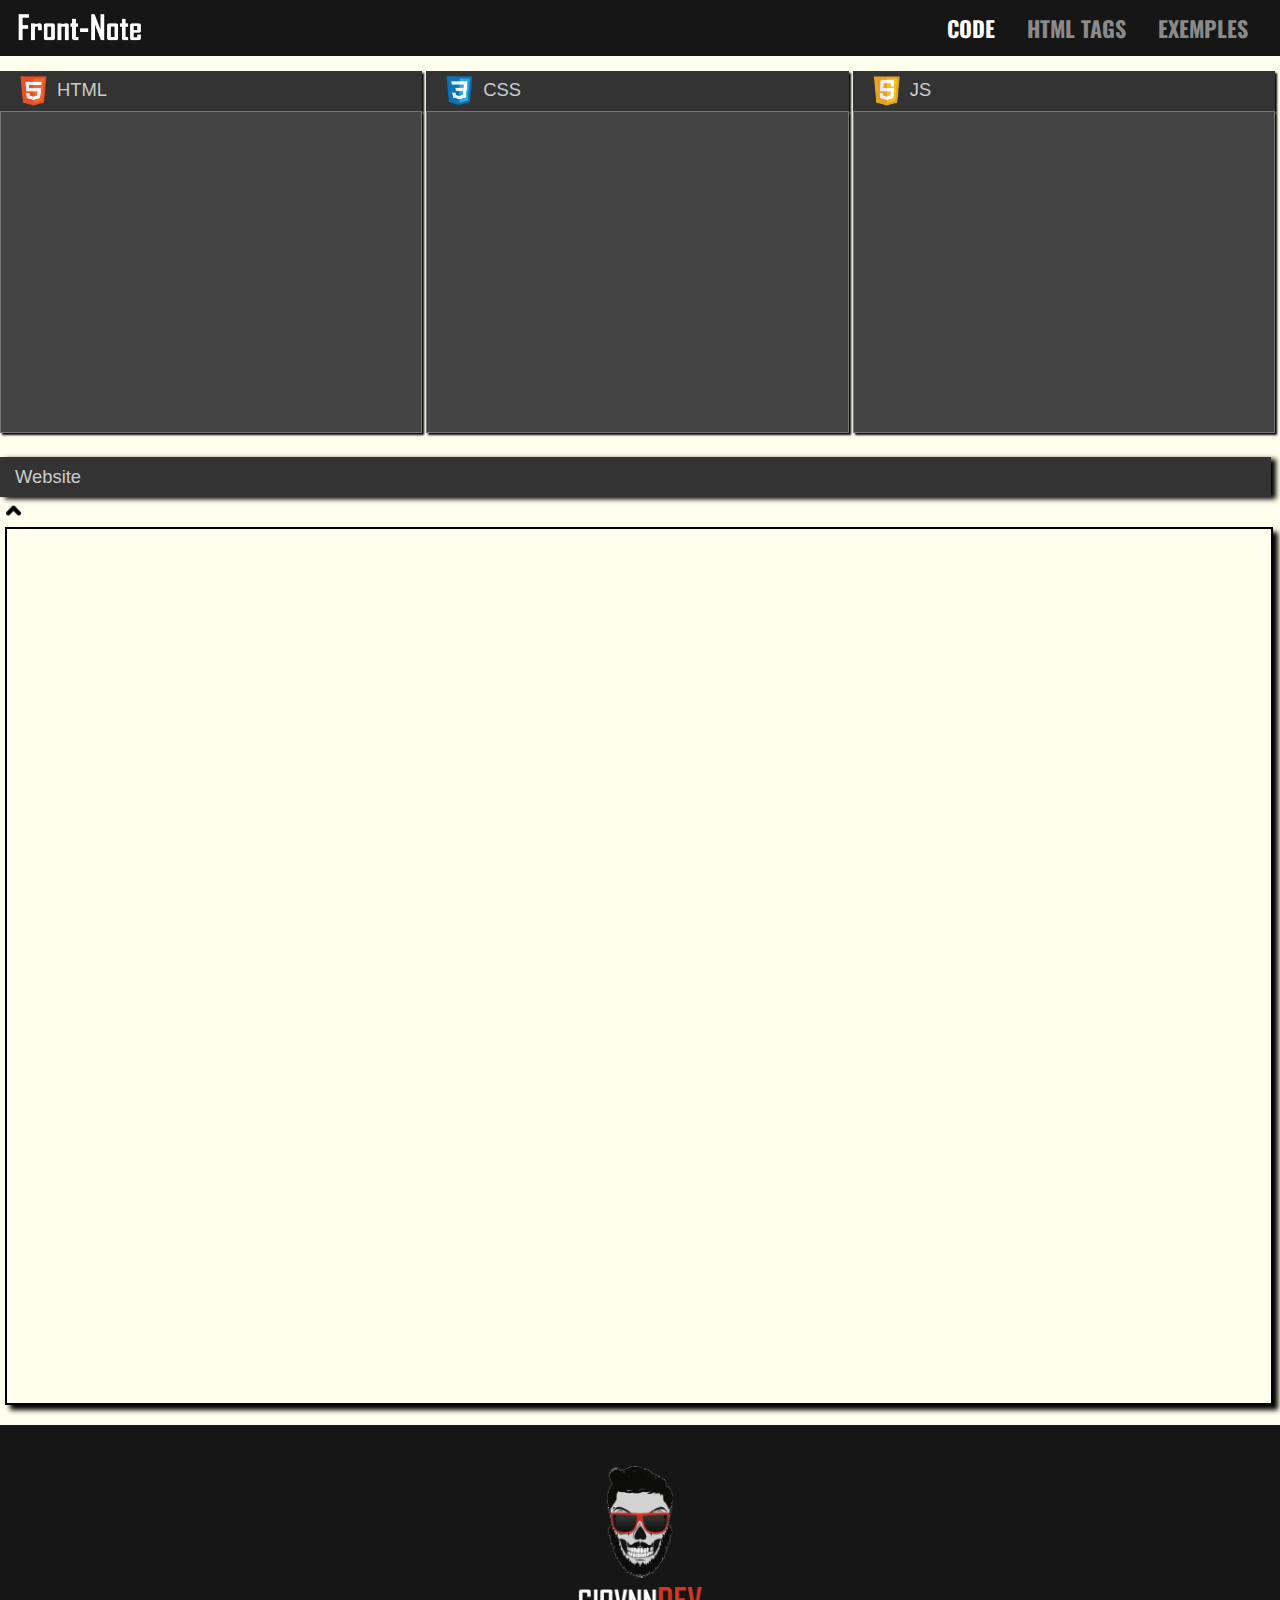
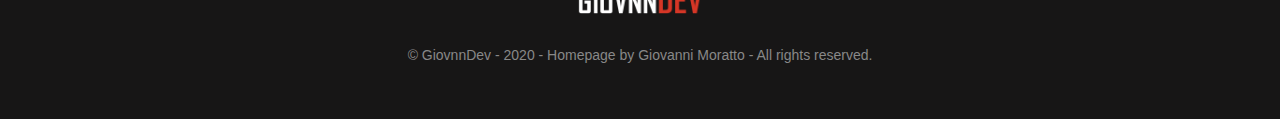
<file: html/code.html>
<!DOCTYPE html>
<html lang="en">

<head>
    <meta charset="UTF-8">
    <meta name="viewport" content="width=device-width, initial-scale=1, shrink-to-fit=no">

    <!-- Favicon -->
    <link rel="apple-touch-icon" sizes="192x192" href="../icon/apple-icon.png">
    <link rel="apple-touch-icon" sizes="192x192" href="../icon/apple-icon-precomposed.png">
    <link rel="apple-touch-icon" sizes="57x57" href="../icon/apple-icon-57x57.png">
    <link rel="apple-touch-icon" sizes="60x60" href="../icon/apple-icon-60x60.png">
    <link rel="apple-touch-icon" sizes="72x72" href="../icon/android-icon-72x72.png">
    <link rel="apple-touch-icon" sizes="76x76" href="../icon/apple-icon-76x76.png">
    <link rel="apple-touch-icon" sizes="114x114" href="../icon/apple-icon-114x114.png">
    <link rel="apple-touch-icon" sizes="120x120" href="../icon/apple-icon-120x120.png">
    <link rel="apple-touch-icon" sizes="144x144" href="../icon/apple-icon-144x144.png">
    <link rel="apple-touch-icon" sizes="152x152" href="../icon/apple-icon-152x152.png">
    <link rel="apple-touch-icon" sizes="180x180" href="../icon/apple-icon-180x180.png">
    <link rel="icon" type="image/png" sizes="36x36 " href="../icon/android-icon-36x36.png ">
    <link rel="icon" type="image/png" sizes="48x48 " href="../icon/android-icon-48x48.png ">
    <link rel="icon" type="image/png" sizes="72x72 " href="../icon/android-icon-72x72.png ">
    <link rel="icon" type="image/png" sizes="96x96 " href="../icon/android-icon-96x96.png ">
    <link rel="icon" type="image/png" sizes="144x144 " href="../icon/android-icon-144x144.png ">
    <link rel="icon" type="image/png" sizes="192x192 " href="../icon/android-icon-192x192.png ">
    <link rel="icon" type="image/png" sizes="16x16 " href="../icon/favicon-16x16.png ">
    <link rel="icon" type="image/png" sizes="32x32 " href="../icon/favicon-32x32.png ">
    <link rel="icon" type="image/png" sizes="70x70 " href="../icon/ms-icon-70x70.png ">
    <link rel="icon" type="image/png" sizes="96x96 " href="../icon/favicon-96x96.png ">
    <link rel="icon" type="image/png" sizes="144x144 " href="../icon/ms-icon-144x144.png ">
    <link rel="icon" type="image/png" sizes="150x150 " href="../icon/ms-icon-150x150.png ">
    <link rel="icon" type="image/png" sizes="310x310 " href="../icon/ms-icon-310x310.png ">
    <link rel="manifest " href="./icon/manifest.json">
    <meta name="msapplication-TileColor " content="#ffffff ">
    <meta name="msapplication-TileImage " content="../icon/ms-icon-144x144.png ">
    <meta name="theme-color " content="#ffffff ">

    <!-- CSS3 -->
    <link rel="stylesheet " href="../css/navbar.css">
    <link rel="stylesheet " href="../css/footer.css">
    <link rel="stylesheet " href="../css/style.css">
    <link rel="stylesheet " href="../css/code-page.css">

    <!-- Fonts -->
    <link rel="stylesheet " href="https://cdnjs.cloudflare.com/ajax/libs/font-awesome/5.15.1/css/all.min.css " integrity="sha512-+4zCK9k+qNFUR5X+cKL9EIR+ZOhtIloNl9GIKS57V1MyNsYpYcUrUeQc9vNfzsWfV28IaLL3i96P9sdNyeRssA==" crossorigin=" anonymous " />
    <link href="https://fonts.googleapis.com/css2?family=Oswald:wght@300&display=swap " rel="stylesheet ">

    <title>Front-Note - Code</title>
</head>

<body>
    <header id="header-default">
        <nav class="navbar navbar-expand-lg navbar-dark bg-dark ">
            <a class="navbar-brand " href="../index.html ">
                <img src="../images/home/frontnote.png" height="30 " alt=" " loading="lazy ">
            </a>
            <button class="navbar-toggler " type="button " data-toggle="collapse " data-target="#navbarSupportedContent " aria-controls="navbarSupportedContent " aria-expanded="false " aria-label="Toggle navigation ">
                <span class="navbar-toggler-icon "></span>
                <span class="sr-only ">(current)</span>
            </button>

            <div class="collapse navbar-collapse ">
                <ul class="navbar-nav mr-auto ">
                    <li class="nav-item ">
                        <a class="nav-link active" href="code.html ">
                            Code
                        </a>
                    </li>
                    <li class="nav-item ">
                        <a class="nav-link" href="html-tags.html">
                            HTML Tags
                        </a>
                    </li>
                    <li class="nav-item ">
                        <a class="nav-link " href="examples.html ">
                            Exemples
                        </a>
                    </li>
                </ul>
            </div>
        </nav>
    </header>

    <main>
        <div class="coding">
            <div id="html-section-select" class="section-frontEnd">
                <div id="html-frontEnd" class="title-frontEnd">
                    <ul>
                        <li id="title-html">
                            <img class="language-logo" src="../images/code_page/html-logo.png"> HTML
                        </li>
                    </ul>
                </div>
                <textarea id="html-code"></textarea>
            </div>

            <div id="css-section-select" class="section-frontEnd">
                <div id="css-frontEnd" class="title-frontEnd">
                    <ul>
                        <li id="title-css">
                            <img class="language-logo" src="../images/code_page/css-logo.png"> CSS
                        </li>
                    </ul>
                </div>
                <textarea id="css-code"></textarea>
            </div>

            <div id="js-section-select" class="section-frontEnd">
                <div id="js-frontEnd" class="title-frontEnd">
                    <ul>
                        <li id="title-js">
                            <img class="language-logo" src="../images/code_page/js-logo.png"> JS
                        </li>
                    </ul>
                </div>
                <textarea id="js-code"></textarea>
            </div>
        </div>

        <div class="website-title">
            <ul>
                <li class="website">Website
                </li>
            </ul>
        </div>
        <div id="show-hide-icon">
            <a id="eye-hide" href="#">
                <img id="hide-image" src="../images/layout/down.png" height="15">
            </a>
            <a id="eye-show" href="#">
                <img id="show-image" src="../images/layout/up.png" height="15">
            </a>
        </div>
        <div class="site">
            <div class="head-site">
                <style class="style.site" type="text/css"></style>
            </div>
            <div class="body-site">

            </div>
        </div>
        <div class="action">
        </div>

    </main>

    <footer id="footer-default">
        <div class="main-footer ">
            <div class="container ">
                <div class="logo-footer ">
                    <img src="../images/layout/brand.png" alt=" " loading="lazy ">
                </div>
                <div class="copyright ">
                    &copy; GiovnnDev - 2020 - Homepage by Giovanni Moratto - All rights reserved. </div>
                <div class="footer-social dosislite-social ">
                    <a href="https://www.facebook.com/giovnn "><i class="fab fa-facebook-f "></i></a>
                    <a href="https://twitter.com/giovnn "><i class="fab fa-twitter "></i></a>
                    <a href="https://www.instagram.com/giovnn "><i class="fab fa-instagram "></i></a>
                    <a href="https://www.linkedin.com/in/giovannimoratto/ "><i class="fab fa-linkedin "></i></a>
                    <a href="https://github.com/GiovanniMoratto "><i class="fab fa-github "></i></a>
                    <a href="https://open.spotify.com/user/12150824318?fbclid=IwAR2yBGajLh2hG_kF2GVFQfH_BKL3HscpdCPATGpaCoEleXKoXrYedcwDOSs "><i class="fab fa-spotify "></i></a>
                    <a href="https://www.youtube.com/channel/UCqKLhkg__XhNTKF2rzj6kNg?view_as=subscriber "><i class="fab fa-youtube "></i></a>
                    <a href="https://www.twitch.tv/giovnn "><i class="fab fa-twitch "></i></a>
                </div>
            </div>
        </div>
    </footer>

    <script type="text/javascript" src="../js/jquery-3.4.1.min.js"></script>
    <script type="text/javascript" src="../js/script.js"></script>
</body>

</html>
</file>
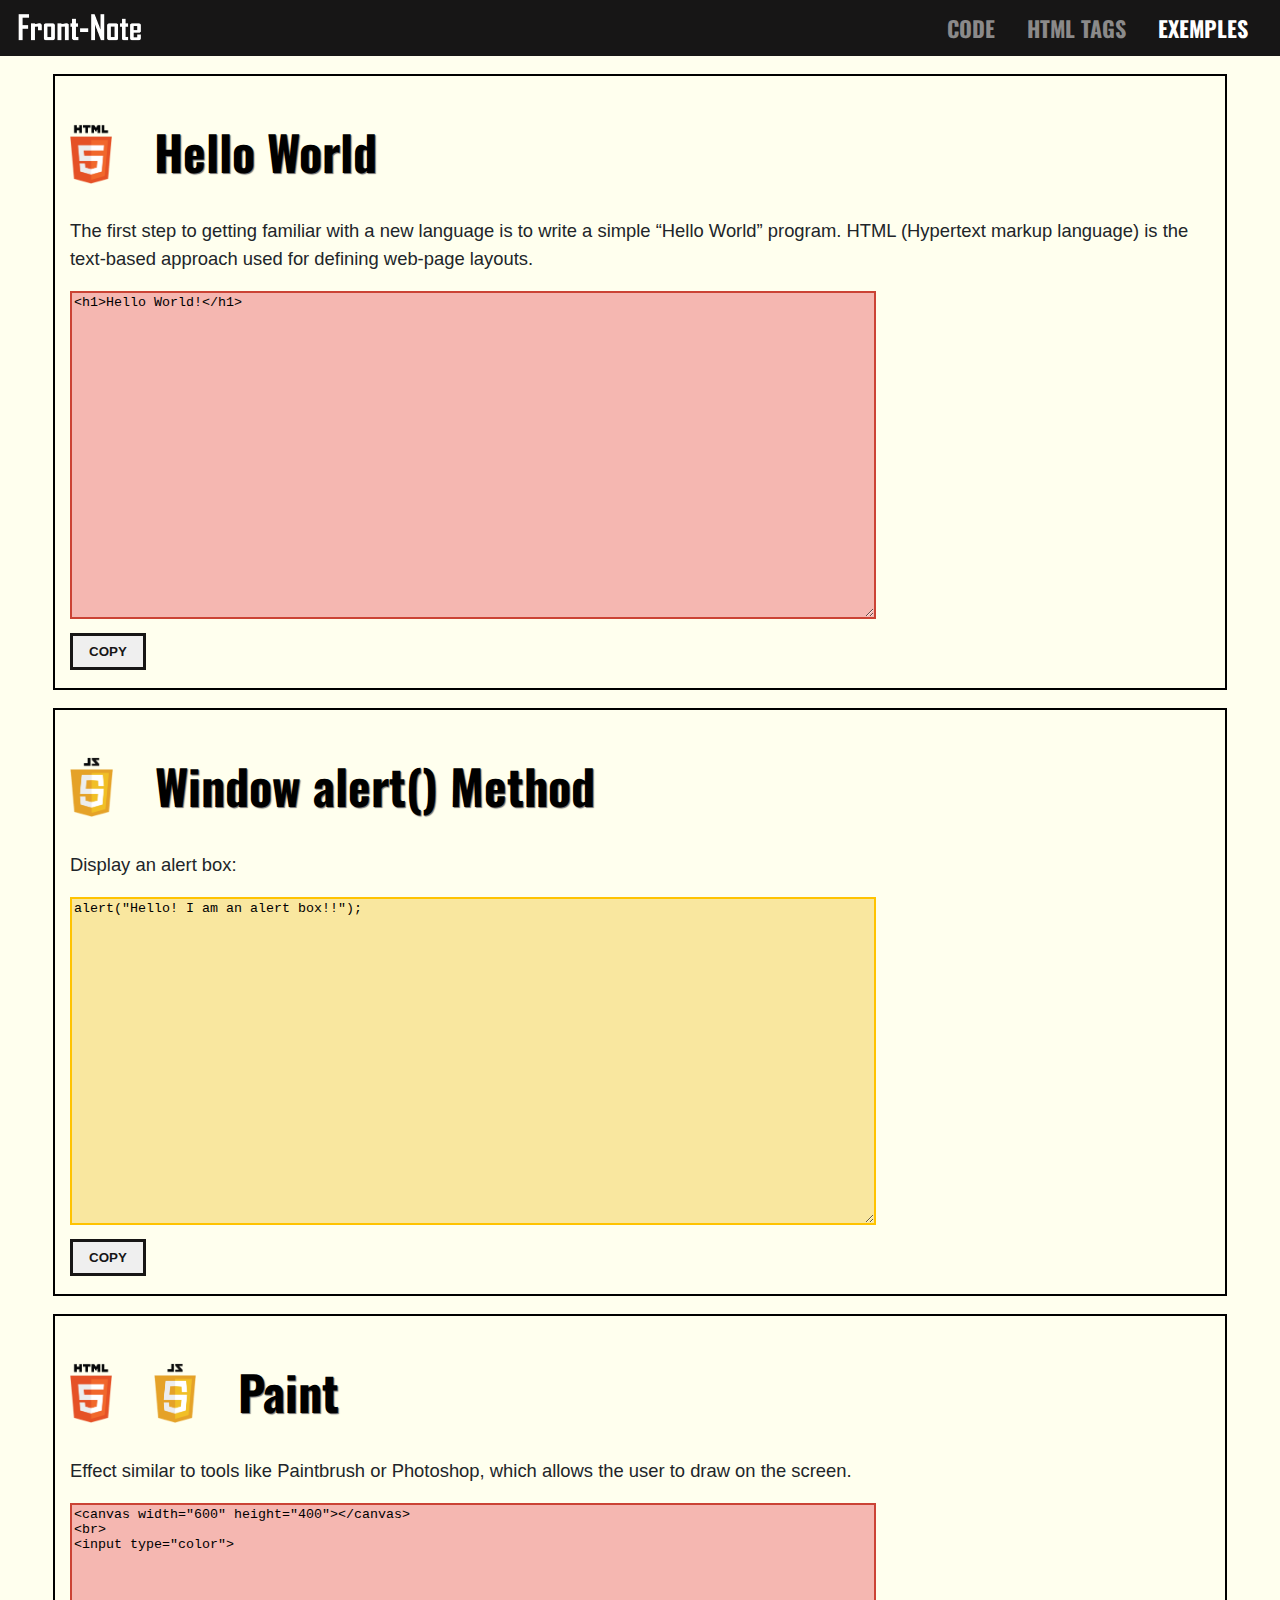
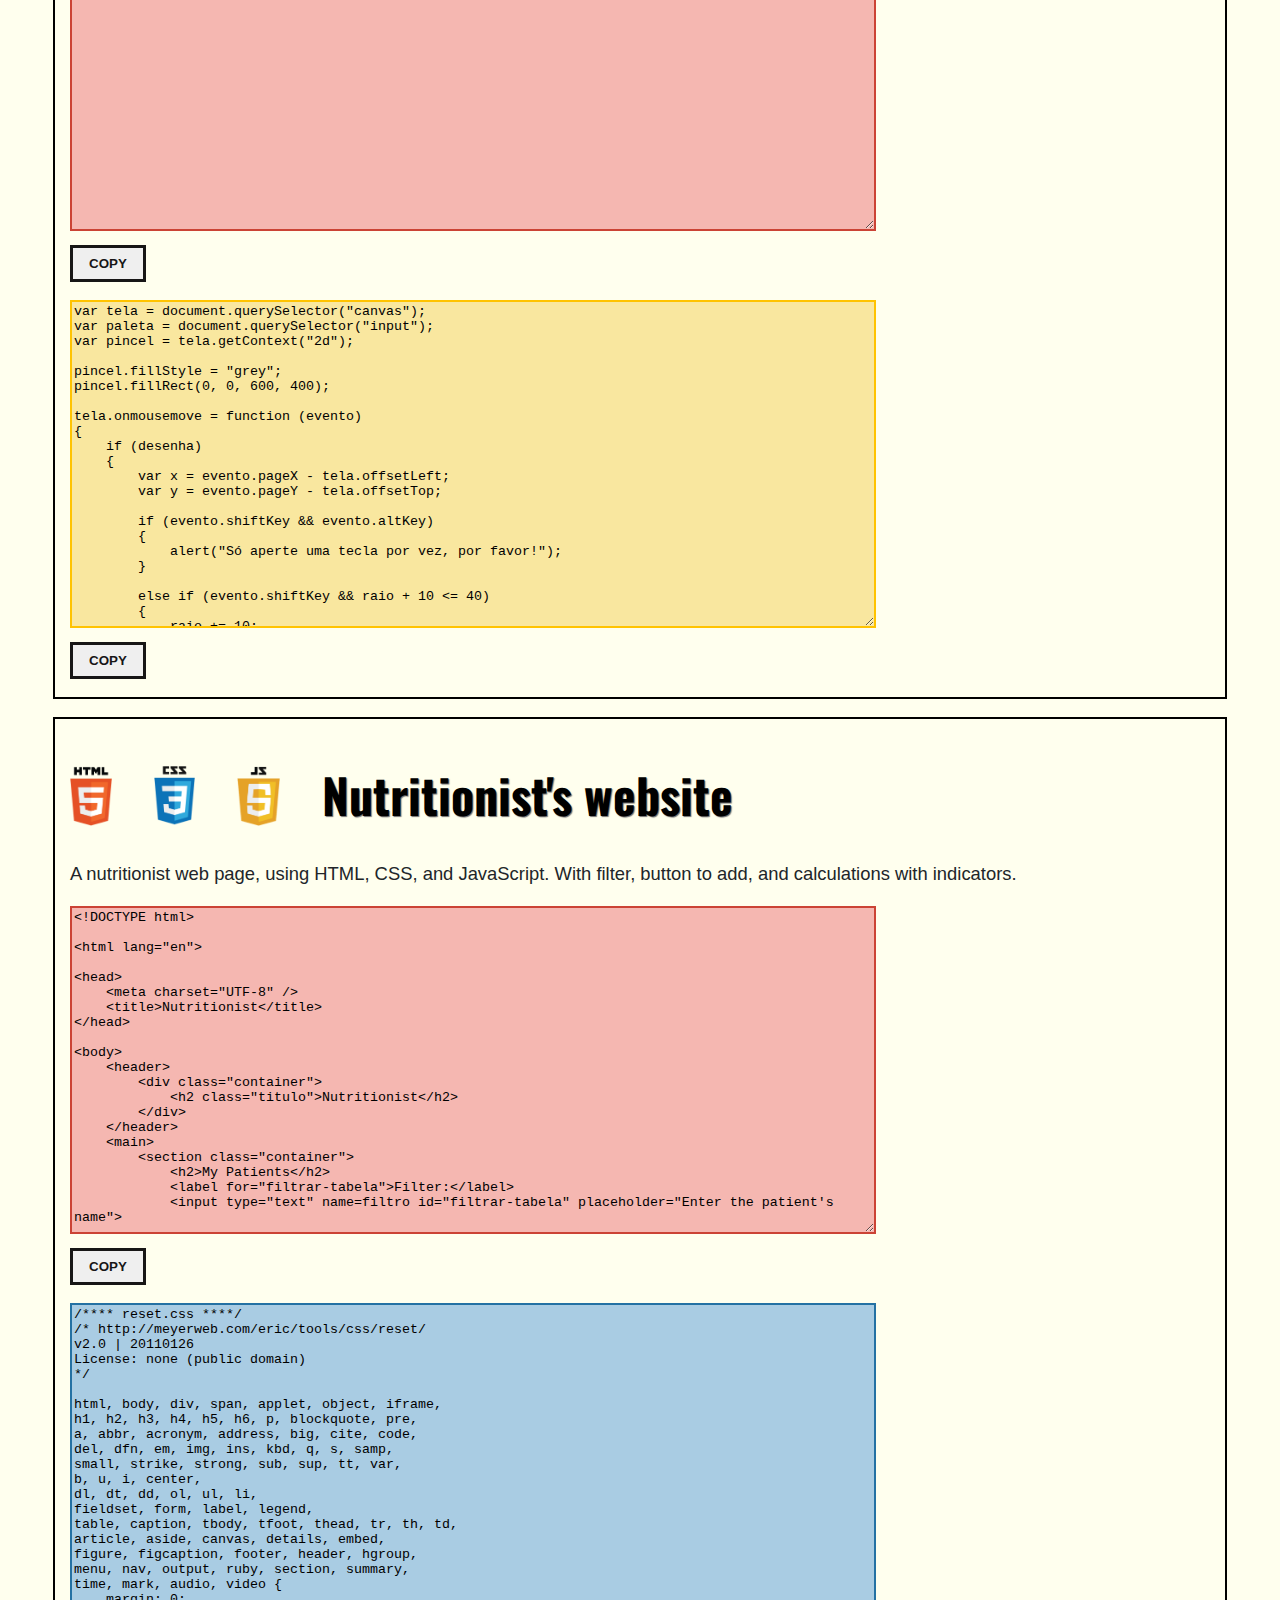
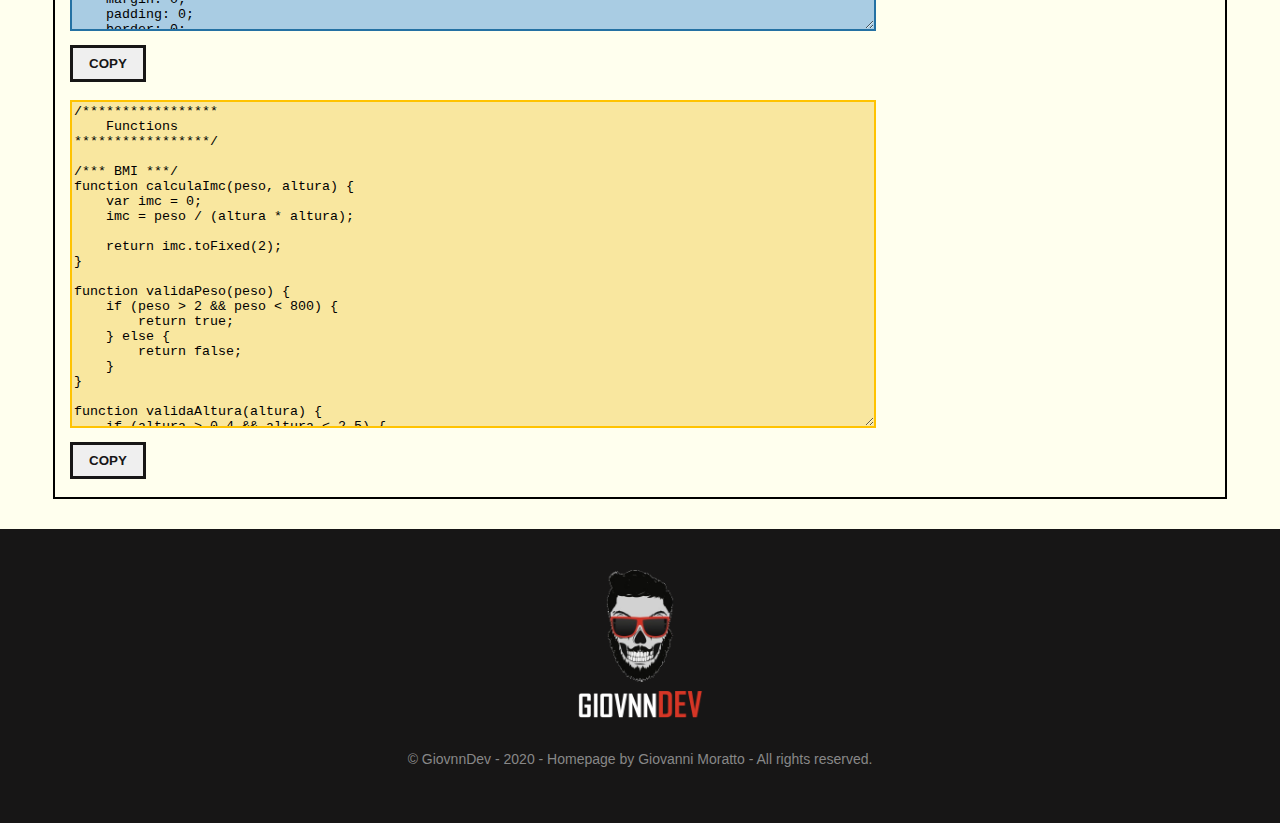
<file: html/examples.html>
<!DOCTYPE html>
<html lang="en">

<head>
    <meta charset="UTF-8">
    <meta name="viewport" content="width=device-width, initial-scale=1, shrink-to-fit=no">

    <!-- Favicon -->
    <link rel="apple-touch-icon" sizes="192x192" href="../icon/apple-icon.png">
    <link rel="apple-touch-icon" sizes="192x192" href="../icon/apple-icon-precomposed.png">
    <link rel="apple-touch-icon" sizes="57x57" href="../icon/apple-icon-57x57.png">
    <link rel="apple-touch-icon" sizes="60x60" href="../icon/apple-icon-60x60.png">
    <link rel="apple-touch-icon" sizes="72x72" href="../icon/android-icon-72x72.png">
    <link rel="apple-touch-icon" sizes="76x76" href="../icon/apple-icon-76x76.png">
    <link rel="apple-touch-icon" sizes="114x114" href="../icon/apple-icon-114x114.png">
    <link rel="apple-touch-icon" sizes="120x120" href="../icon/apple-icon-120x120.png">
    <link rel="apple-touch-icon" sizes="144x144" href="../icon/apple-icon-144x144.png">
    <link rel="apple-touch-icon" sizes="152x152" href="../icon/apple-icon-152x152.png">
    <link rel="apple-touch-icon" sizes="180x180" href="../icon/apple-icon-180x180.png">
    <link rel="icon" type="image/png" sizes="36x36 " href="../icon/android-icon-36x36.png ">
    <link rel="icon" type="image/png" sizes="48x48 " href="../icon/android-icon-48x48.png ">
    <link rel="icon" type="image/png" sizes="72x72 " href="../icon/android-icon-72x72.png ">
    <link rel="icon" type="image/png" sizes="96x96 " href="../icon/android-icon-96x96.png ">
    <link rel="icon" type="image/png" sizes="144x144 " href="../icon/android-icon-144x144.png ">
    <link rel="icon" type="image/png" sizes="192x192 " href="../icon/android-icon-192x192.png ">
    <link rel="icon" type="image/png" sizes="16x16 " href="../icon/favicon-16x16.png ">
    <link rel="icon" type="image/png" sizes="32x32 " href="../icon/favicon-32x32.png ">
    <link rel="icon" type="image/png" sizes="70x70 " href="../icon/ms-icon-70x70.png ">
    <link rel="icon" type="image/png" sizes="96x96 " href="../icon/favicon-96x96.png ">
    <link rel="icon" type="image/png" sizes="144x144 " href="../icon/ms-icon-144x144.png ">
    <link rel="icon" type="image/png" sizes="150x150 " href="../icon/ms-icon-150x150.png ">
    <link rel="icon" type="image/png" sizes="310x310 " href="../icon/ms-icon-310x310.png ">
    <link rel="manifest " href="./icon/manifest.json">
    <meta name="msapplication-TileColor " content="#ffffff ">
    <meta name="msapplication-TileImage " content="../icon/ms-icon-144x144.png ">
    <meta name="theme-color " content="#ffffff ">

    <!-- CSS3 -->
    <link rel="stylesheet " href="../css/navbar.css">
    <link rel="stylesheet " href="../css/footer.css">
    <link rel="stylesheet " href="../css/style.css">
    <link rel="stylesheet " href="../css/examples-style.css">

    <!-- Fonts -->
    <link rel="stylesheet " href="https://cdnjs.cloudflare.com/ajax/libs/font-awesome/5.15.1/css/all.min.css " integrity="sha512-+4zCK9k+qNFUR5X+cKL9EIR+ZOhtIloNl9GIKS57V1MyNsYpYcUrUeQc9vNfzsWfV28IaLL3i96P9sdNyeRssA==" crossorigin=" anonymous " />
    <link href="https://fonts.googleapis.com/css2?family=Oswald:wght@300&display=swap " rel="stylesheet ">

    <title>Front-Note - Code</title>
</head>

<body>
    <header>
        <nav class="navbar navbar-expand-lg navbar-dark bg-dark ">
            <a class="navbar-brand " href="../index.html ">
                <img src="../images/home/frontnote.png" height="30 " alt=" " loading="lazy ">
            </a>
            <button class="navbar-toggler " type="button " data-toggle="collapse " data-target="#navbarSupportedContent " aria-controls="navbarSupportedContent " aria-expanded="false " aria-label="Toggle navigation ">
                <span class="navbar-toggler-icon "></span>
                <span class="sr-only ">(current)</span>
            </button>

            <div class="collapse navbar-collapse ">
                <ul class="navbar-nav mr-auto ">
                    <li class="nav-item ">
                        <a class="nav-link " href="code.html ">
                            Code
                        </a>
                    </li>
                    <li class="nav-item ">
                        <a class="nav-link" href="html-tags.html">
                            HTML Tags
                        </a>
                    </li>
                    <li class="nav-item ">
                        <a class="nav-link active" href="examples.html ">
                            Exemples
                        </a>
                    </li>
                </ul>
            </div>
        </nav>
    </header>

    <main>
        <br>
        <div id="content">
            <div id="examples-style" class="container">
                <h3 class="title">
                    <img class="language-logo-ex" src="../images/html.ex.png"> Hello World
                </h3>
                <p>The first step to getting familiar with a new language is to write a simple “Hello World” program. HTML (Hypertext markup language) is the text-based approach used for defining web-page layouts.</p>
                <textarea id="copyTarget01" class="htmlText"><h1>Hello World!</h1></textarea>
                <button id="copyButton01" class="clipit" onclick="this.blur()">Copy</button>
                <br>
            </div>
            <br>

            <div id="examples-style" class="container">
                <h3 class="title">
                    <img class="language-logo-ex" src="../images/js.ex.png"> Window alert() Method
                </h3>
                <p>
                    Display an alert box:
                </p>
                <textarea id="copyTarget02" class="jsText">alert("Hello! I am an alert box!!");</textarea>
                <button id="copyButton02" class="clipit" onclick="this.blur()">Copy</button>
                <br>
            </div>
            <br>

            <div id="examples-style" class="container">
                <h3 class="title">
                    <img class="language-logo-ex" src="../images/html.ex.png">
                    <img class="language-logo-ex" src="../images/js.ex.png"> Paint
                </h3>
                <p>
                    Effect similar to tools like Paintbrush or Photoshop, which allows the user to draw on the screen.
                </p>
                <textarea id="copyTarget03" class="htmlText"><canvas width="600" height="400"></canvas>
<br>
<input type="color"></textarea>
                <button id="copyButton03" class="clipit" onclick="this.blur()">Copy</button>
                <br>
                <textarea id="copyTarget04" class="jsText">var tela = document.querySelector("canvas");
var paleta = document.querySelector("input");
var pincel = tela.getContext("2d");
                
pincel.fillStyle = "grey";
pincel.fillRect(0, 0, 600, 400);
                
tela.onmousemove = function (evento) 
{
    if (desenha)
    {
        var x = evento.pageX - tela.offsetLeft;
        var y = evento.pageY - tela.offsetTop;

        if (evento.shiftKey && evento.altKey) 
        {
            alert("Só aperte uma tecla por vez, por favor!");
        }

        else if (evento.shiftKey && raio + 10 <= 40)
        {
            raio += 10;
        }

        else if (evento.altKey && raio - 5 >= 10)
        {
            raio -= 5;
        }
        
        pincel.fillStyle = paleta.value;
        pincel.beginPath();
        pincel.arc(x, y, raio, 0, 2 * 3.14);
        pincel.fill();
    }
    console.log(x + "," + y);
}

tela.onmousedown = function ()
{
    desenha = true;
}

tela.onmouseup = function ()
{
    desenha = false;
}

var raio = 10;
var desenha = false;
                </textarea>
                <button id="copyButton04" class="clipit" onclick="this.blur()">Copy</button>
                <br>
            </div>
            <br>

            <div id="examples-style" class="container">
                <h3 class="title">
                    <img class="language-logo-ex" src="../images/html.ex.png">
                    <img class="language-logo-ex" src="../images/css.ex.png">
                    <img class="language-logo-ex" src="../images/js.ex.png"> Nutritionist's website
                </h3>
                <p>
                    A nutritionist web page, using HTML, CSS, and JavaScript. With filter, button to add, and calculations with indicators.
                </p>
                <textarea id="copyTarget05" class="htmlText">
<!DOCTYPE html>

<html lang="en">

<head>
    <meta charset="UTF-8" />
    <title>Nutritionist</title>
</head>

<body>
    <header>
        <div class="container">
            <h2 class="titulo">Nutritionist</h2>
        </div>
    </header>
    <main>
        <section class="container">
            <h2>My Patients</h2>
            <label for="filtrar-tabela">Filter:</label>
            <input type="text" name=filtro id="filtrar-tabela" placeholder="Enter the patient's name">

            <table>
                <thead>
                    <tr>
                        <th>Name</th>
                        <th>Mass (kg)</th>
                        <th>Height (m)</th>
                        <th>BMI</th>
                        <th>Condition</th>
                    </tr>
                </thead>
                <tbody id="tabela-pacientes">
                    <tr class="paciente" id="primeiro-paciente">
                        <td class="info-nome">Paulo</td>
                        <td class="info-peso">100</td>
                        <td class="info-altura">2.00</td>
                        <td class="info-imc">0</td>
                        <td class="info-gordura">10</td>
                    </tr>

                    <tr class="paciente">
                        <td class="info-nome">João</td>
                        <td class="info-peso">80</td>
                        <td class="info-altura">1.72</td>
                        <td class="info-imc">0</td>
                        <td class="info-gordura">40</td>
                    </tr>

                    <tr class="paciente">
                        <td class="info-nome">Erica</td>
                        <td class="info-peso">54</td>
                        <td class="info-altura">1.64</td>
                        <td class="info-imc">0</td>
                        <td class="info-gordura">14</td>
                    </tr>

                    <tr class="paciente">
                        <td class="info-nome">Douglas</td>
                        <td class="info-peso">85</td>
                        <td class="info-altura">1.73</td>
                        <td class="info-imc">0</td>
                        <td class="info-gordura">24</td>
                    </tr>
                    <tr class="paciente">
                        <td class="info-nome">Tatiana</td>
                        <td class="info-peso">46</td>
                        <td class="info-altura">1.55</td>
                        <td class="info-imc">0</td>
                        <td class="info-gordura">19</td>
                    </tr>
                </tbody>
            </table>
        </section>
    </main>

    <section class="container">
        <h2 id="titulo-form">Add new patient</h2>
        <ul id="mensagens-erro"></ul>
        <form id="form-adiciona">
            <div class="">
                <label for="nome">Name:</label>
                <input id="nome" name="nome" type="text" placeholder="Enter your patient's name" class="campo" required />
            </div>
            <div class="grupo">
                <label for="peso">Mass (kg):</label>
                <input id="peso" name="peso" type="number" placeholder="Enter your patient's weight" class="campo campo-medio" required />
            </div>
            <div class="grupo">
                <label for="altura">Height (cm):</label>
                <input id="altura" name="altura" type="number" placeholder="Enter your patient's height" class="campo campo-medio" required />
            </div>
            <button id="adicionar-paciente" class="botao bto-principal">
                Add
            </button>
        </form>
    </section>

    <footer></footer>
</body>

</html>
                    </textarea>
                <button id="copyButton05" class="clipit" onclick="this.blur()">Copy</button>
                <br>

                <textarea id="copyTarget06" class="cssText">
/**** reset.css ****/
/* http://meyerweb.com/eric/tools/css/reset/ 
v2.0 | 20110126
License: none (public domain)
*/

html, body, div, span, applet, object, iframe,
h1, h2, h3, h4, h5, h6, p, blockquote, pre,
a, abbr, acronym, address, big, cite, code,
del, dfn, em, img, ins, kbd, q, s, samp,
small, strike, strong, sub, sup, tt, var,
b, u, i, center,
dl, dt, dd, ol, ul, li,
fieldset, form, label, legend,
table, caption, tbody, tfoot, thead, tr, th, td,
article, aside, canvas, details, embed, 
figure, figcaption, footer, header, hgroup, 
menu, nav, output, ruby, section, summary,
time, mark, audio, video {
    margin: 0;
    padding: 0;
    border: 0;
    font-size: 100%;
    font: inherit;
    vertical-align: baseline;
}
/* HTML5 display-role reset for older browsers */
article, aside, details, figcaption, figure, 
footer, header, hgroup, menu, nav, section {
    display: block;
}
body {
    line-height: 1;
}
ol, ul {
    list-style: none;
}
blockquote, q {
    quotes: none;
}
blockquote:before, blockquote:after,
q:before, q:after {
    content: '';
    content: none;
}
table {
    border-collapse: collapse;
    border-spacing: 0;
}

/**** style.css ****/
* {
box-sizing: border-box;
}

body {
    font-family: "Helvetica Neue", "Helvetica", Helvetica, Arial, sans-serif;
    font-size: 14px;
}

header {
    background-color: #333;
    height: 3em;
    color: #FFF;
    margin-bottom: 1em;
}

header h1 {
    font-size: 2em;
    display: inline-block;
    vertical-align: middle;
}

header h2 {
    font-size: 2em;
    display: inline-block;
    vertical-align: middle;
}

header .container:before {
    content: '';
    display: inline-block;
    height: 100%;
    vertical-align: middle;
}

.container {
    width: 60%;
    height: 100%;
    margin: 0 auto;
}

section {
    margin: 2em 0;
    overflow: hidden;
}

section h2 {
    font-size: 3em;
    display: block;
    padding-bottom: .5em;
    border-bottom: 1px solid #ccc;
    margin-bottom: .5em;
}

table {
    width: 100%;
    margin-bottom: .5em;
    table-layout: fixed;
}

td,
th {
    padding: .7em;
    margin: 0;
    border: 1px solid #ccc;
    text-align: center;
}

th {
    font-weight: bold;
    background-color: #EEE;
}

label {
    color: #555;
    display: block;
    margin-bottom: .2em;
}

.campo {
    margin: 0;
    padding-bottom: 1em;
    width: 100%;
    border: 1px solid #ccc;
    padding: .7em;
    width: 100%;
}

.campo-medio {
    display: inline-block;
    padding-right: .5em;
}

.grupo {
    width: 32%;
    display: inline-block;
    padding: 10px 0px;
}

button {
    padding: .5em 2em;
    border: 0;
    border-bottom: 3px solid;
    font-size: 1.2em;
    cursor: pointer;
    margin: 0;
    margin-top: -3px;
    color: #fff;
    background-color: #0c8cd3;
    border-color: #04324c;
    width: 20%;
    display: block;
    clear: both;
    margin: 10px 0px;
}

button:active {
    margin-top: 0px;
    border: 0;
}

button[disabled=disabled],
button:disabled {
    background-color: gray;
    border-color: darkgray;
}

.adicionar-paciente {
    margin-top: 30px;
}

.campo-invalido {
    border: 1px solid red;
}

.paciente-invalido {
    background-color: red;
    color: white;
    font-weight: bold;
}

.peso-baixo {
    background-color: yellow;
}

.peso-normal {
    background-color: limegreen;
}

.sobrepeso {
    background-color: salmon;
}

.obesidade1 {
    background-color: orange;
}

.obesidade2 {
    background-color: crimson;
}

.obesidade3 {
    background-color: red;
}

#titulo-form {
    padding-top: 80px;
}

#mensagens-erro {
    color: red;
    font-weight: bold;
    padding-block-end: 10px;
}

.fadeOut {
    opacity: 0;
    transition: 0.3s;
}

#filtrar-tabela {
    margin: 0;
    padding-bottom: 1em;
    width: 100%;
    border: 1px solid #ccc;
    padding: .7em;
    width: 100%;
    margin-bottom: 20px;
}

.esconde {
    display: none;
}
                </textarea>
                <button id="copyButton06" class="clipit" onclick="this.blur()">Copy</button>
                <br>

                <textarea id="copyTarget07" class="jsText">
/*****************
    Functions
*****************/

/*** BMI ***/
function calculaImc(peso, altura) {
    var imc = 0;
    imc = peso / (altura * altura);

    return imc.toFixed(2);
}

function validaPeso(peso) {
    if (peso > 2 && peso < 800) {
        return true;
    } else {
        return false;
    }
}

function validaAltura(altura) {
    if (altura > 0.4 && altura < 2.5) {
        return true;
    } else {
        return false;
    }
}

function validation(pesoEhValido, alturaEhValida, peso, altura, tdImc) {
    if (pesoEhValido && alturaEhValida) {
        var imc = calculaImc(peso, altura);
        tdImc.textContent = imc;
    } else if (!pesoEhValido && !alturaEhValida) {
        console.log("Peso e Altura inválidos!");
        tdImc.textContent = "Peso e Altura inválidos";
        paciente.classList.add("paciente-invalido");
    } else if (!pesoEhValido) {
        console.log("Peso inválido!");
        tdImc.textContent = "Peso inválido";
        paciente.classList.add("paciente-invalido");
    } else if (!alturaEhValida) {
        console.log("Altura inválida!");
        tdImc.textContent = "Altura inválida";
        paciente.classList.add("paciente-invalido");
    }
}

function designResults(tdImc, tdGordura) {
    if (tdImc.textContent < 18.5) {
        tdGordura.textContent = "Body weight deficit";
        tdGordura.classList.add("peso-baixo");
    } else if (tdImc.textContent >= 18.5 && tdImc.textContent < 25) {
        tdGordura.textContent = "Norm";
        tdGordura.classList.add("peso-normal");
    } else if (tdImc.textContent >= 25 && tdImc.textContent < 30) {
        tdGordura.textContent = "Weight over";
        tdGordura.classList.add("sobrepeso");
    } else if (tdImc.textContent >= 30 && tdImc.textContent < 35) {
        tdGordura.textContent = "Obesity first degree";
        tdGordura.classList.add("obesidade1");
    } else if (tdImc.textContent >= 35 && tdImc.textContent < 40) {
        tdGordura.textContent = "Obesity second degree";
        tdGordura.classList.add("obesidade2");
    } else if (tdImc.textContent >= 40) {
        tdGordura.textContent = "Obesity third degree";
        tdGordura.classList.add("obesidade3");
    }
}

/*** Form ***/
function obtemPacientedoForm(form) {
    var new_paciente = {
        nome: form.nome.value,
        peso: form.peso.value,
        altura: form.altura.value / 100,
        imc: calculaImc(form.peso.value, form.altura.value / 100),
        gordura: 0
    }
    return new_paciente;
}

function montaTd(dado, classe) {
    var td = document.createElement("td");
    td.textContent = dado;
    td.classList.add(classe);

    return td;
}

function montaTr(new_paciente) {
    var pacienteTr = document.createElement("tr");
    pacienteTr.classList.add("paciente");

    // Cria um elemento filho para as td se ordenarem na tabela
    pacienteTr.appendChild(montaTd(new_paciente.nome, "info-nome"));
    pacienteTr.appendChild(montaTd(new_paciente.peso, "info-peso"));
    pacienteTr.appendChild(montaTd(new_paciente.altura, "info-altura"));
    pacienteTr.appendChild(montaTd(new_paciente.imc, "info-imc"));
    pacienteTr.appendChild(montaTd(new_paciente.gordura, "info-gordura"));

    return pacienteTr;
}

function adicionaPacienteNaTabela(new_paciente) {
    var pacienteTr = montaTr(new_paciente); // Cria a tr e a td do paciente
    var tabela = document.querySelector("#tabela-pacientes"); // Cria um elemento filho para a tr se ordenar na tabela
    tabela.appendChild(pacienteTr);
}

function formDesignResults (){
    var pacientes = document.querySelectorAll(".paciente");

    for (var i = 0; i < pacientes.length; i++) {
        var paciente = pacientes[i];
        var tdImc = paciente.querySelector(".info-imc");
        var tdGordura = paciente.querySelector(".info-gordura")
        designResults(tdImc, tdGordura);
    }
}

/*****************
    Variables
*****************/

var pacientes = document.querySelectorAll(".paciente");
var botaoAdicionar = document.querySelector("#adicionar-paciente");
var tabela = document.querySelector("#tabela-pacientes");
var campoFiltro = document.querySelector("#filtrar-tabela");

/*****************
    Code
*****************/

/** BMI **/
for (var i = 0; i < pacientes.length; i++) {
    var paciente = pacientes[i];
    var tdPeso = paciente.querySelector(".info-peso");
    var peso = tdPeso.textContent;
    var tdAltura = paciente.querySelector(".info-altura");
    var altura = tdAltura.textContent;
    var tdImc = paciente.querySelector(".info-imc");
    var tdGordura = paciente.querySelector(".info-gordura")
    var pesoEhValido = validaPeso(peso);
    var alturaEhValida = validaAltura(altura);
    validation(pesoEhValido, alturaEhValida, peso, altura, tdImc);
    designResults(tdImc, tdGordura);
}

/** Form **/
botaoAdicionar.addEventListener("click", function() {
    event.preventDefault();
    var form = document.querySelector("#form-adiciona");
    var new_paciente = obtemPacientedoForm(form); // Extraindo informações do form do paciente
    adicionaPacienteNaTabela(new_paciente);
    formDesignResults ();
    form.reset();
    var pacientes = document.querySelectorAll(".paciente");
    for (var i = 1; i <= pacientes.length; i++) {
        var paciente_count = pacientes[i];

        if (i == pacientes.length)
        {
            paciente_count.parentNode.remove();
        }
    }
});

/** Delete **/
tabela.addEventListener("dblclick", function(event) {
    event.target.parentNode.classList.add("fadeOut");
    setTimeout(function() {
        event.target.parentNode.remove();
    }, 500);
});

/** Filter **/
campoFiltro.addEventListener("input", function() {
    console.log(this.value);
    var pacientes = document.querySelectorAll(".paciente");

    if (this.value.length > 0) {
        for (var i = 0; i < pacientes.length; i++) {
            var paciente = pacientes[i];
            var tdNome = paciente.querySelector(".info-nome");
            var nome = tdNome.textContent;
            var expressao = new RegExp(this.value, "i");

            if (!expressao.test(nome)) {
                paciente.classList.add("esconde");
            } else {
                paciente.classList.remove("esconde");
            }
        }
    } else {
        for (var i = 0; i < pacientes.length; i++) {
            var paciente = pacientes[i];
            paciente.classList.remove("esconde");
        }
    }
});
                    
                </textarea>
                <button id="copyButton07" class="clipit" onclick="this.blur()">Copy</button>
                <br>
            </div>
    </main>

    <footer>
        <div class=" main-footer ">
            <div class="container ">
                <div class="logo-footer ">
                    <img src="../images/layout/brand.png " alt=" " loading="lazy ">
                </div>
                <div class="copyright ">
                    &copy; GiovnnDev - 2020 - Homepage by Giovanni Moratto - All rights reserved. </div>
                <div class="footer-social dosislite-social ">
                    <a href="https://www.facebook.com/giovnn "><i class="fab fa-facebook-f "></i></a>
                    <a href="https://twitter.com/giovnn "><i class="fab fa-twitter "></i></a>
                    <a href="https://www.instagram.com/giovnn "><i class="fab fa-instagram "></i></a>
                    <a href="https://www.linkedin.com/in/giovannimoratto/ "><i class="fab fa-linkedin "></i></a>
                    <a href="https://github.com/GiovanniMoratto "><i class="fab fa-github "></i></a>
                    <a href="https://open.spotify.com/user/12150824318?fbclid=IwAR2yBGajLh2hG_kF2GVFQfH_BKL3HscpdCPATGpaCoEleXKoXrYedcwDOSs "><i class="fab fa-spotify "></i></a>
                    <a href="https://www.youtube.com/channel/UCqKLhkg__XhNTKF2rzj6kNg?view_as=subscriber "><i class="fab fa-youtube "></i></a>
                    <a href="https://www.twitch.tv/giovnn "><i class="fab fa-twitch "></i></a>
                </div>
            </div>
        </div>
    </footer>

    <script type="text/javascript " src="../js/jquery-3.4.1.min.js "></script>
    <script type="text/javascript " src="../js/script.js "></script>
    <script type="text/javascript " src="../js/copy.bottom.js "></script>
    <script type="text/javascript " src="../js/copybottomeffect.js "></script>

</body>

</html>
</file>
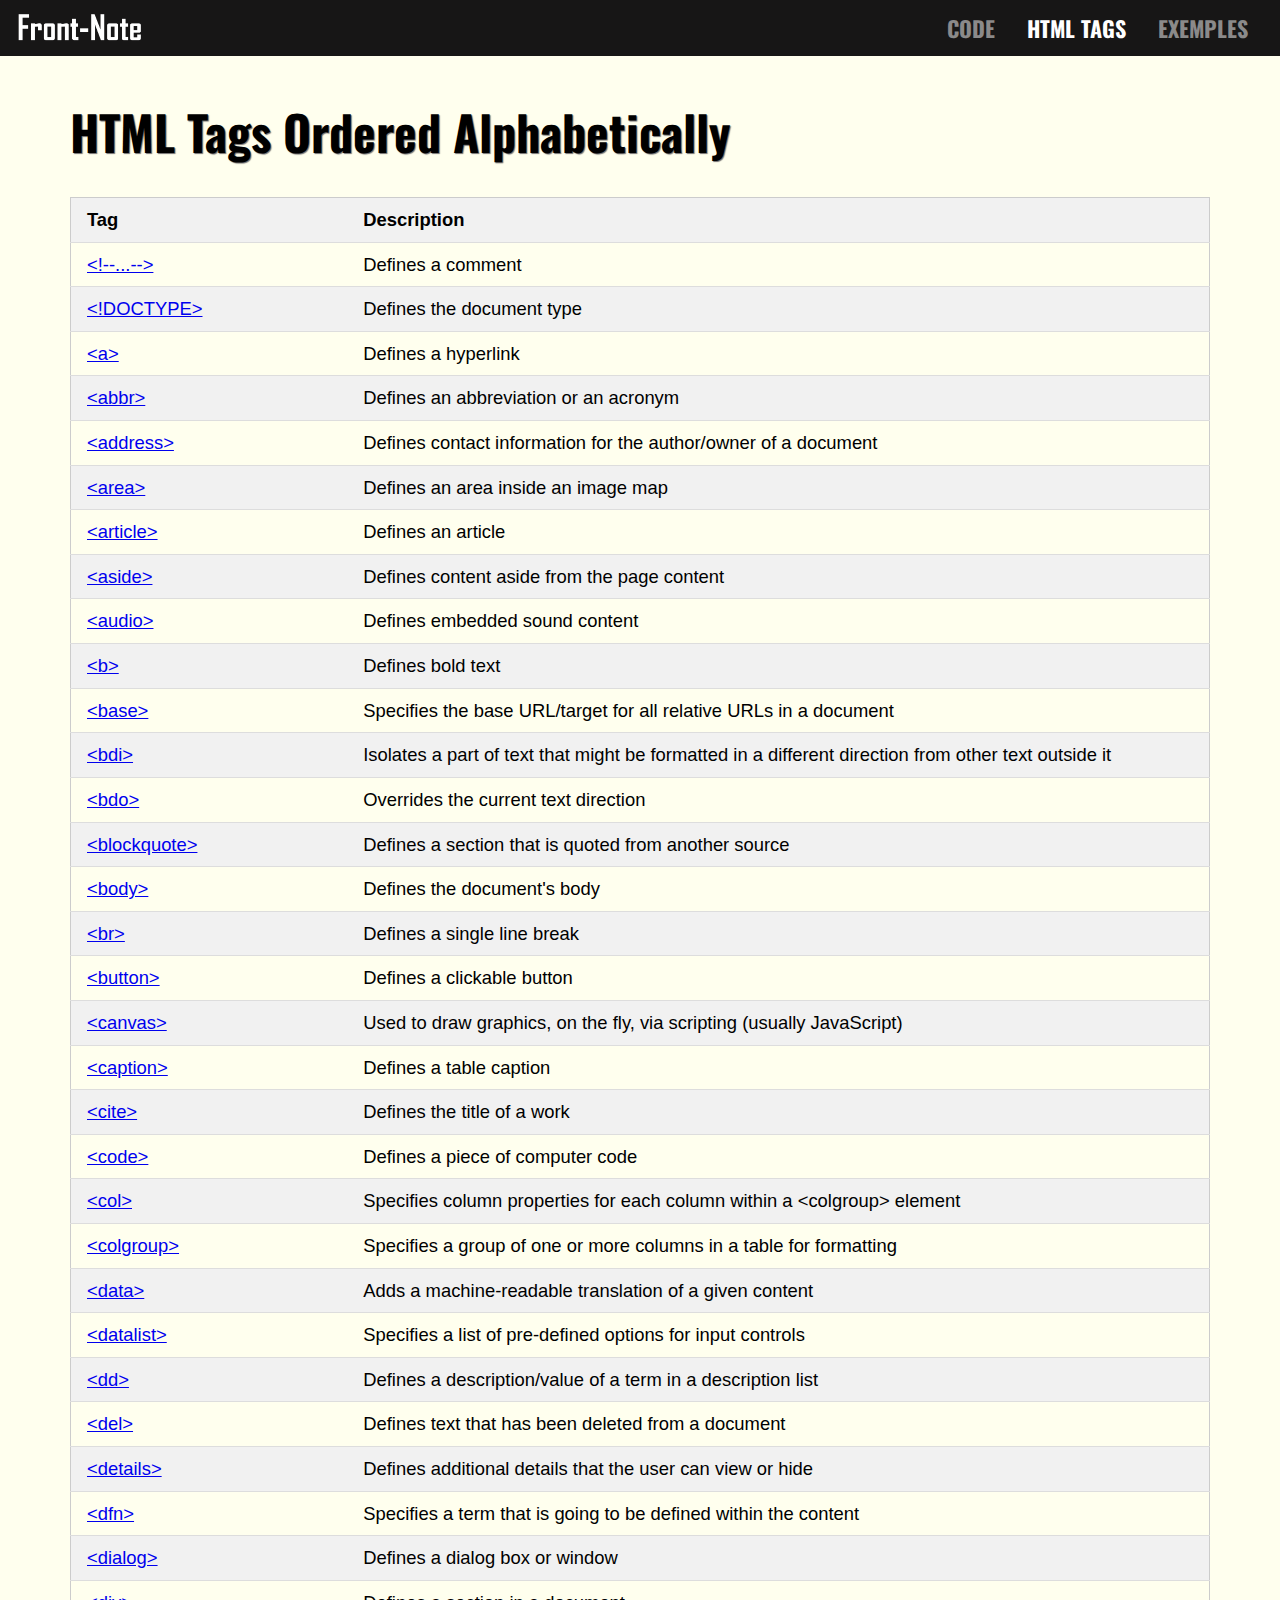
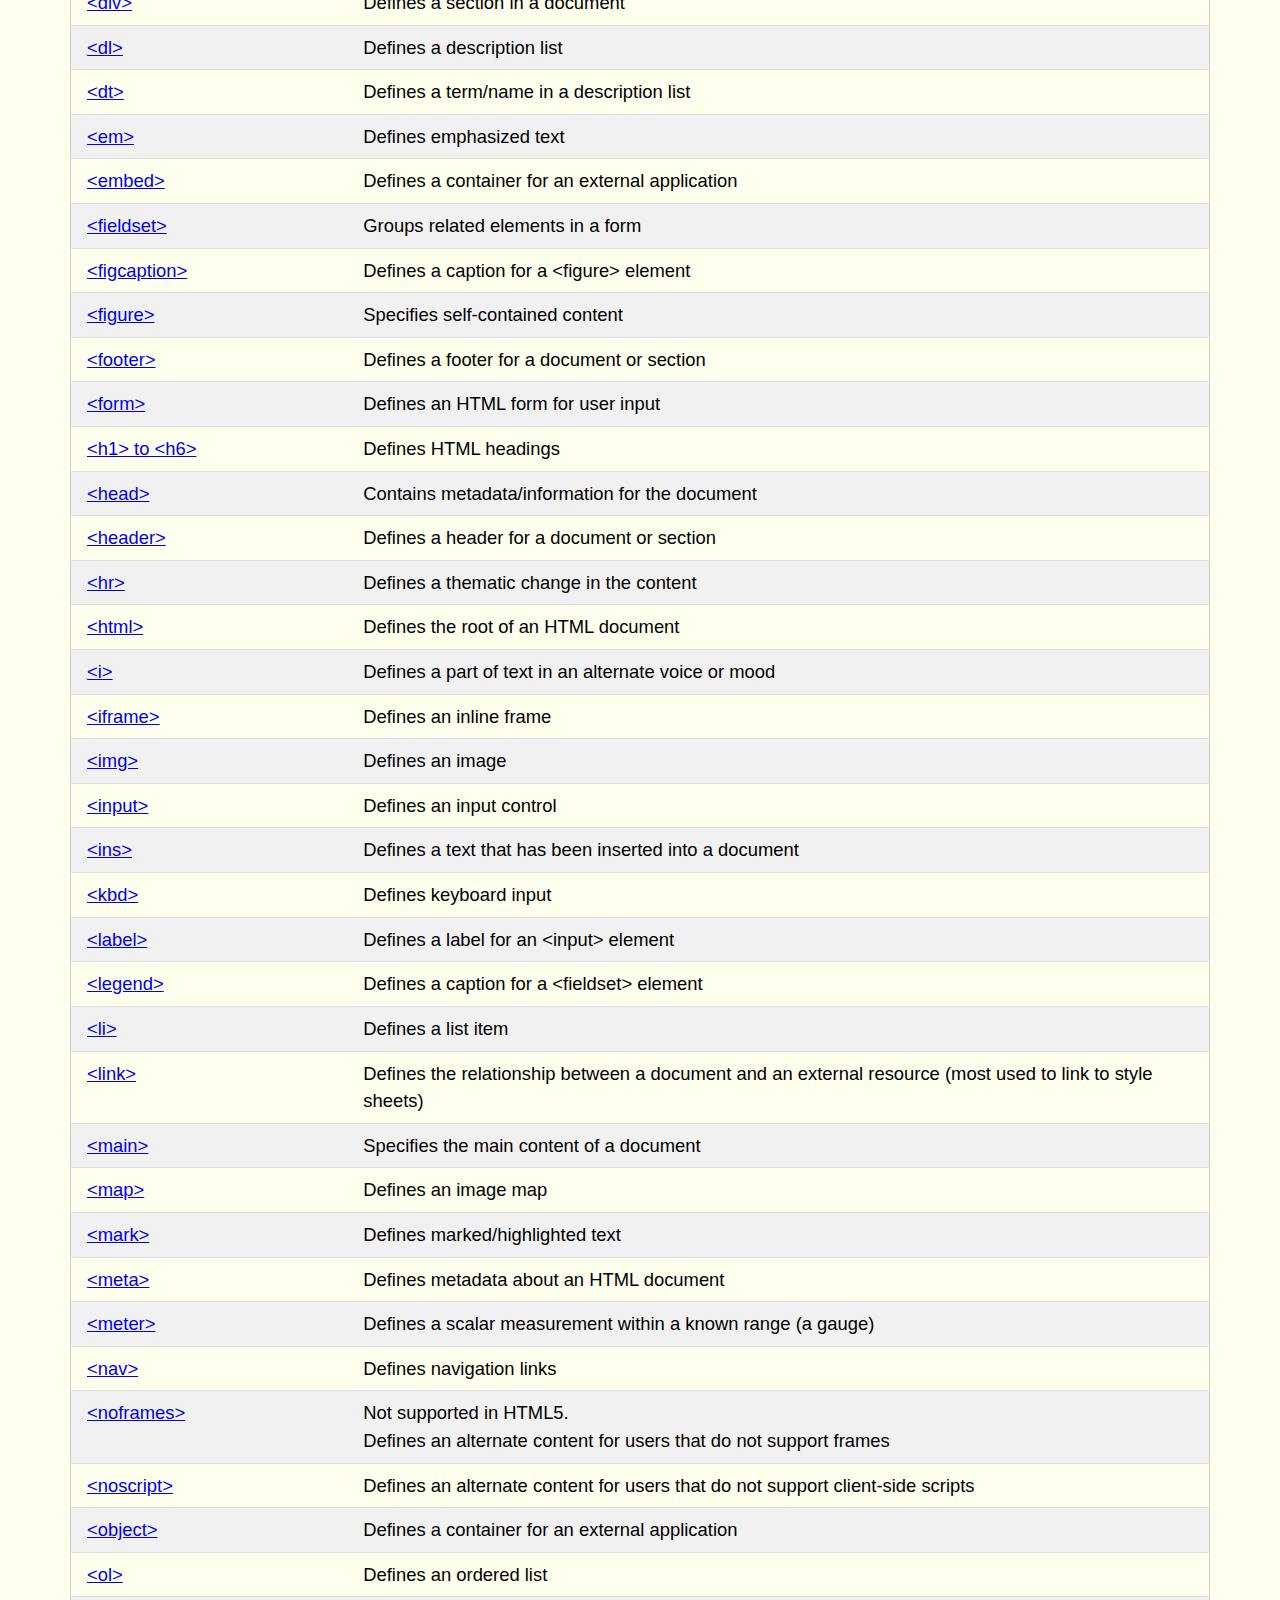
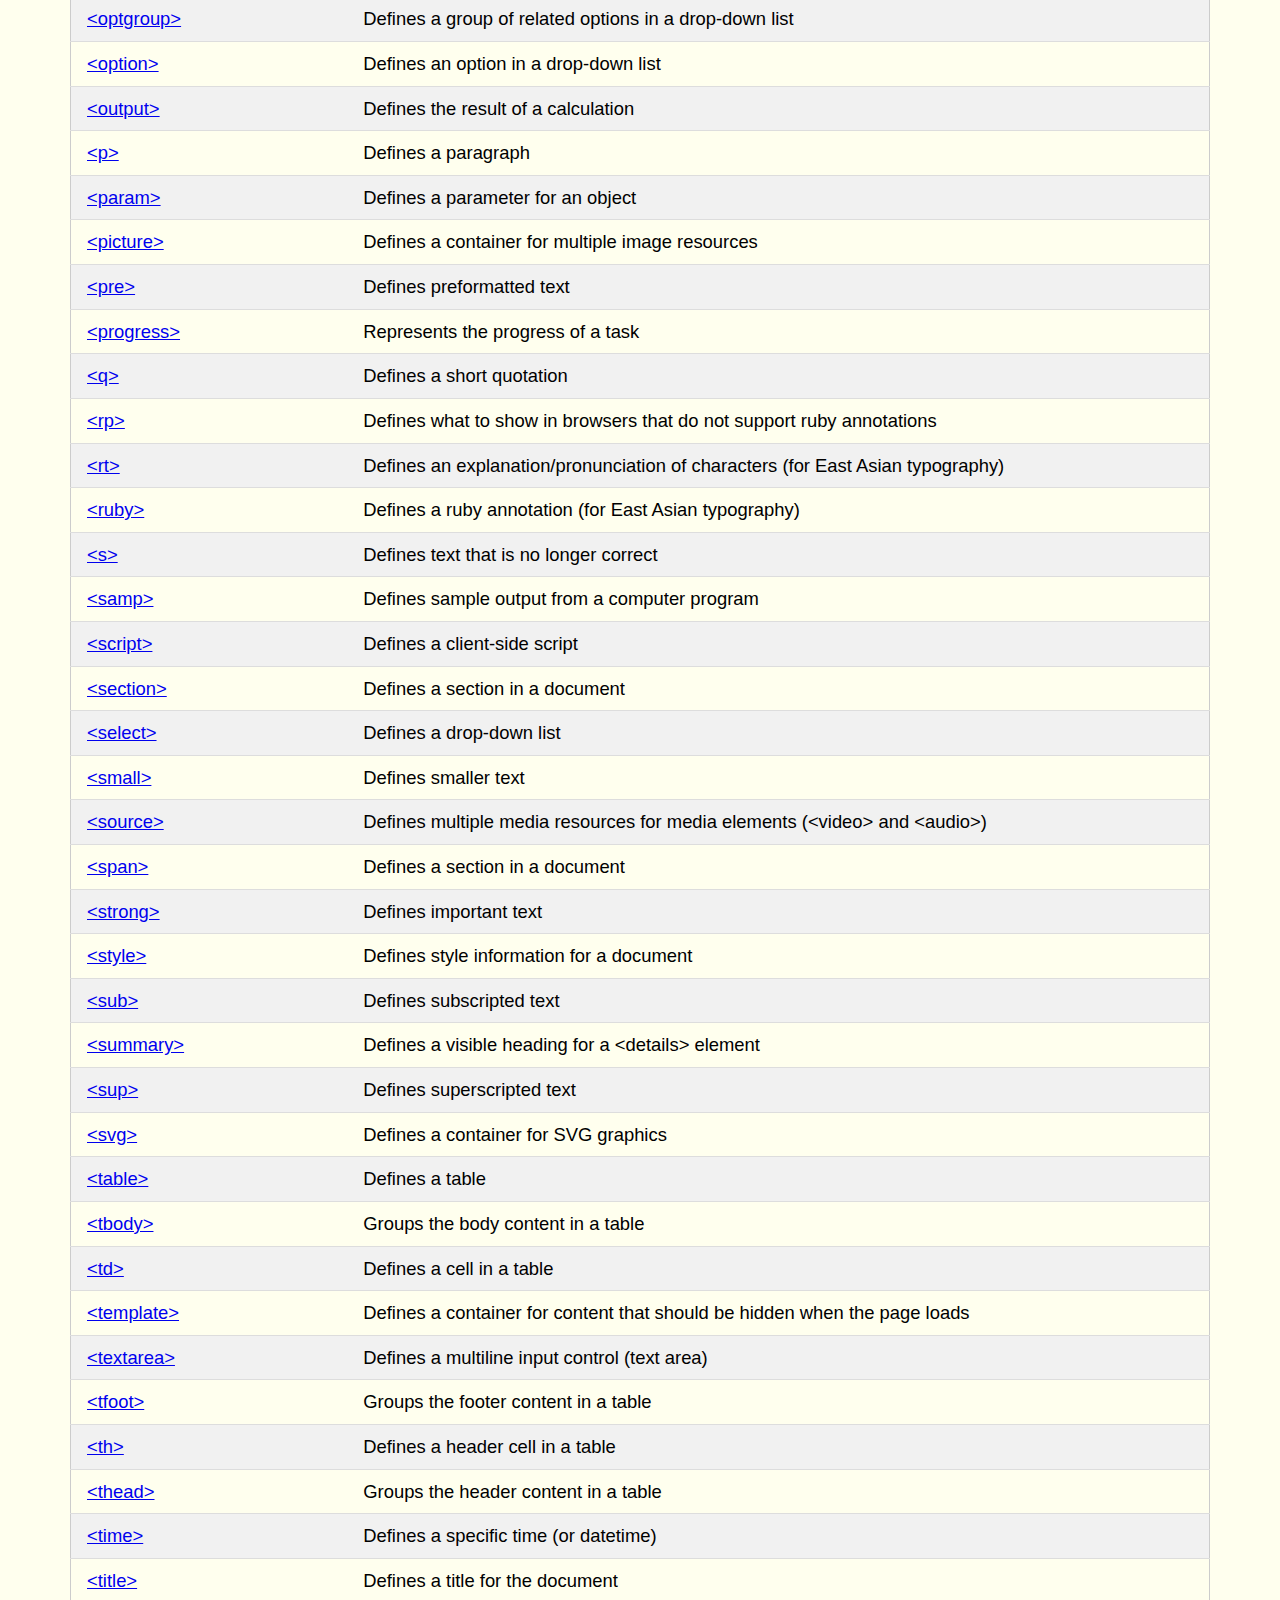
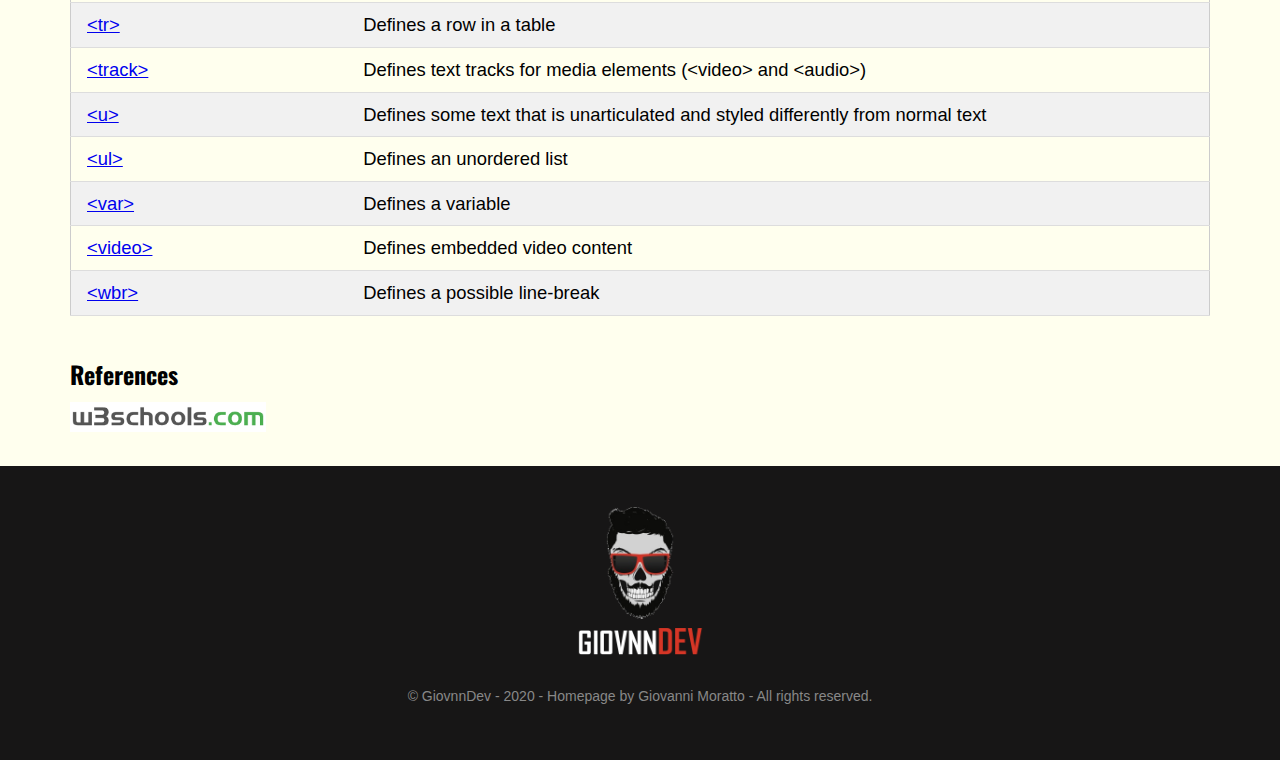
<file: html/html-tags.html>
<!DOCTYPE html>
<html lang="en">

<head>
    <meta charset="UTF-8">
    <meta name="viewport" content="width=device-width, initial-scale=1, shrink-to-fit=no">

    <!-- Favicon -->
    <link rel="apple-touch-icon" sizes="192x192" href="../icon/apple-icon.png">
    <link rel="apple-touch-icon" sizes="192x192" href="../icon/apple-icon-precomposed.png">
    <link rel="apple-touch-icon" sizes="57x57" href="../icon/apple-icon-57x57.png">
    <link rel="apple-touch-icon" sizes="60x60" href="../icon/apple-icon-60x60.png">
    <link rel="apple-touch-icon" sizes="72x72" href="../icon/android-icon-72x72.png">
    <link rel="apple-touch-icon" sizes="76x76" href="../icon/apple-icon-76x76.png">
    <link rel="apple-touch-icon" sizes="114x114" href="../icon/apple-icon-114x114.png">
    <link rel="apple-touch-icon" sizes="120x120" href="../icon/apple-icon-120x120.png">
    <link rel="apple-touch-icon" sizes="144x144" href="../icon/apple-icon-144x144.png">
    <link rel="apple-touch-icon" sizes="152x152" href="../icon/apple-icon-152x152.png">
    <link rel="apple-touch-icon" sizes="180x180" href="../icon/apple-icon-180x180.png">
    <link rel="icon" type="image/png" sizes="36x36 " href="../icon/android-icon-36x36.png ">
    <link rel="icon" type="image/png" sizes="48x48 " href="../icon/android-icon-48x48.png ">
    <link rel="icon" type="image/png" sizes="72x72 " href="../icon/android-icon-72x72.png ">
    <link rel="icon" type="image/png" sizes="96x96 " href="../icon/android-icon-96x96.png ">
    <link rel="icon" type="image/png" sizes="144x144 " href="../icon/android-icon-144x144.png ">
    <link rel="icon" type="image/png" sizes="192x192 " href="../icon/android-icon-192x192.png ">
    <link rel="icon" type="image/png" sizes="16x16 " href="../icon/favicon-16x16.png ">
    <link rel="icon" type="image/png" sizes="32x32 " href="../icon/favicon-32x32.png ">
    <link rel="icon" type="image/png" sizes="70x70 " href="../icon/ms-icon-70x70.png ">
    <link rel="icon" type="image/png" sizes="96x96 " href="../icon/favicon-96x96.png ">
    <link rel="icon" type="image/png" sizes="144x144 " href="../icon/ms-icon-144x144.png ">
    <link rel="icon" type="image/png" sizes="150x150 " href="../icon/ms-icon-150x150.png ">
    <link rel="icon" type="image/png" sizes="310x310 " href="../icon/ms-icon-310x310.png ">
    <link rel="manifest " href="./icon/manifest.json">
    <meta name="msapplication-TileColor " content="#ffffff ">
    <meta name="msapplication-TileImage " content="../icon/ms-icon-144x144.png ">
    <meta name="theme-color " content="#ffffff ">

    <!-- CSS3 -->
    <link rel="stylesheet " href="../css/navbar.css">
    <link rel="stylesheet " href="../css/footer.css">
    <link rel="stylesheet " href="../css/style.css">
    <link rel="stylesheet " href="../css/examples-style.css">
    <link rel="stylesheet " href="../css/tags.css">

    <!-- Fonts -->
    <link rel="stylesheet " href="https://cdnjs.cloudflare.com/ajax/libs/font-awesome/5.15.1/css/all.min.css " integrity="sha512-+4zCK9k+qNFUR5X+cKL9EIR+ZOhtIloNl9GIKS57V1MyNsYpYcUrUeQc9vNfzsWfV28IaLL3i96P9sdNyeRssA==" crossorigin=" anonymous " />
    <link href="https://fonts.googleapis.com/css2?family=Oswald:wght@300&display=swap " rel="stylesheet ">

    <title>Front-Note - Code</title>
</head>

<body>
    <header>
        <nav class="navbar navbar-expand-lg navbar-dark bg-dark ">
            <a class="navbar-brand " href="../index.html ">
                <img src="../images/home/frontnote.png" height="30 " alt=" " loading="lazy ">
            </a>
            <button class="navbar-toggler " type="button " data-toggle="collapse " data-target="#navbarSupportedContent " aria-controls="navbarSupportedContent " aria-expanded="false " aria-label="Toggle navigation ">
                <span class="navbar-toggler-icon "></span>
                <span class="sr-only ">(current)</span>
            </button>

            <div class="collapse navbar-collapse ">
                <ul class="navbar-nav mr-auto ">
                    <li class="nav-item ">
                        <a class="nav-link " href="code.html ">
                            Code
                        </a>
                    </li>
                    <li class="nav-item ">
                        <a class="nav-link active" href="html-tags.html">
                            HTML Tags
                        </a>
                    </li>
                    <li class="nav-item ">
                        <a class="nav-link" href="examples.html ">
                            Exemples
                        </a>
                    </li>
                </ul>
            </div>
        </nav>
    </header>

    <main>
        <div id="content">
            <div id="feature" class="container">
                <h3 class="title">
                    HTML Tags Ordered Alphabetically
                </h3>
            </div>
            <div id="feature" class="container">
                <div id="htmltags">

                    <table class="w3-table-all notranslate">
                        <tr>
                            <th style="width:25%">Tag</th>
                            <th>Description</th>
                        </tr>
                        <tr>
                            <td><a href="https://www.w3schools.com/tags/tag_comment.asp">&lt;!--...--&gt;</a></td>
                            <td>Defines a comment</td>
                        </tr>
                        <tr>
                            <td><a href="https://www.w3schools.com/tags/tag_doctype.asp">&lt;!DOCTYPE&gt;</a>&nbsp;</td>
                            <td>Defines the document type</td>
                        </tr>
                        <tr>
                            <td><a href="https://www.w3schools.com/tags/tag_a.asp">&lt;a&gt;</a></td>
                            <td>Defines a hyperlink</td>
                        </tr>
                        <tr>
                            <td><a href="https://www.w3schools.com/tags/tag_abbr.asp">&lt;abbr&gt;</a></td>
                            <td>Defines an abbreviation or an acronym</td>
                        </tr>
                        <tr>
                            <td><a href="https://www.w3schools.com/tags/tag_address.asp">&lt;address&gt;</a></td>
                            <td>Defines contact information for the author/owner of a document</td>
                        </tr>
                        <tr>
                            <td><a href="https://www.w3schools.com/tags/tag_area.asp">&lt;area&gt;</a></td>
                            <td>Defines an area inside an image map</td>
                        </tr>
                        <tr>
                            <td class="html5badge"><a href="https://www.w3schools.com/tags/tag_article.asp">&lt;article&gt;</a></td>
                            <td>Defines an article</td>
                        </tr>
                        <tr>
                            <td class="html5badge"><a href="https://www.w3schools.com/tags/tag_aside.asp">&lt;aside&gt;</a></td>
                            <td>Defines content aside from the page content</td>
                        </tr>
                        <tr>
                            <td class="html5badge"><a href="https://www.w3schools.com/tags/tag_audio.asp">&lt;audio&gt;</a></td>
                            <td>Defines embedded sound content</td>
                        </tr>
                        <tr>
                            <td><a href="https://www.w3schools.com/tags/tag_b.asp">&lt;b&gt;</a></td>
                            <td>Defines bold text</td>
                        </tr>
                        <tr>
                            <td><a href="https://www.w3schools.com/tags/tag_base.asp">&lt;base&gt;</a></td>
                            <td>Specifies the base URL/target for all relative URLs in a document</td>
                        </tr>
                        <tr>
                            <td><a href="https://www.w3schools.com/tags/tag_bdi.asp">&lt;bdi&gt;</a></td>
                            <td>Isolates a part of text that might be formatted in a different direction from other text outside it</td>
                        </tr>
                        <tr>
                            <td><a href="https://www.w3schools.com/tags/tag_bdo.asp">&lt;bdo&gt;</a></td>
                            <td>Overrides the current text direction</td>
                        </tr>
                        <tr>
                            <td><a href="https://www.w3schools.com/tags/tag_blockquote.asp">&lt;blockquote&gt;</a></td>
                            <td>Defines a section that is quoted from another source</td>
                        </tr>
                        <tr>
                            <td><a href="https://www.w3schools.com/tags/tag_body.asp">&lt;body&gt;</a></td>
                            <td>Defines the document's body</td>
                        </tr>
                        <tr>
                            <td><a href="https://www.w3schools.com/tags/tag_br.asp">&lt;br&gt;</a></td>
                            <td>Defines a single line break</td>
                        </tr>
                        <tr>
                            <td><a href="https://www.w3schools.com/tags/tag_button.asp">&lt;button&gt;</a></td>
                            <td>Defines a clickable button</td>
                        </tr>
                        <tr>
                            <td><a href="https://www.w3schools.com/tags/tag_canvas.asp">&lt;canvas&gt;</a></td>
                            <td>Used to draw graphics, on the fly, via scripting (usually JavaScript)</td>
                        </tr>
                        <tr>
                            <td><a href="https://www.w3schools.com/tags/tag_caption.asp">&lt;caption&gt;</a></td>
                            <td>Defines a table caption</td>
                        </tr>
                        <tr>
                            <td><a href="https://www.w3schools.com/tags/tag_cite.asp">&lt;cite&gt;</a></td>
                            <td>Defines the title of a work</td>
                        </tr>
                        <tr>
                            <td><a href="https://www.w3schools.com/tags/tag_code.asp">&lt;code&gt;</a></td>
                            <td>Defines a piece of computer code</td>
                        </tr>
                        <tr>
                            <td><a href="https://www.w3schools.com/tags/tag_col.asp">&lt;col&gt;</a></td>
                            <td>Specifies column properties for each column within a &lt;colgroup&gt; element&nbsp;</td>
                        </tr>
                        <tr>
                            <td><a href="https://www.w3schools.com/tags/tag_colgroup.asp">&lt;colgroup&gt;</a></td>
                            <td>Specifies a group of one or more columns in a table for formatting</td>
                        </tr>
                        <tr>
                            <td><a href="https://www.w3schools.com/tags/tag_data.asp">&lt;data&gt;</a></td>
                            <td>Adds a machine-readable translation of a given content</td>
                        </tr>
                        <tr>
                            <td><a href="https://www.w3schools.com/tags/tag_datalist.asp">&lt;datalist&gt;</a></td>
                            <td>Specifies a list of pre-defined options for input controls</td>
                        </tr>
                        <tr>
                            <td><a href="https://www.w3schools.com/tags/tag_dd.asp">&lt;dd&gt;</a></td>
                            <td>Defines a description/value of a term in a description list</td>
                        </tr>
                        <tr>
                            <td><a href="https://www.w3schools.com/tags/tag_del.asp">&lt;del&gt;</a></td>
                            <td>Defines text that has been deleted from a document</td>
                        </tr>
                        <tr>
                            <td><a href="https://www.w3schools.com/tags/tag_details.asp">&lt;details&gt;</a></td>
                            <td>Defines additional details that the user can view or hide</td>
                        </tr>
                        <tr>
                            <td><a href="https://www.w3schools.com/tags/tag_dfn.asp">&lt;dfn&gt;</a></td>
                            <td>Specifies a term that is going to be defined within the content</td>
                        </tr>
                        <tr>
                            <td><a href="https://www.w3schools.com/tags/tag_dialog.asp">&lt;dialog&gt;</a></td>
                            <td>Defines a dialog box or window</td>
                        </tr>
                        <tr>
                            <td><a href="https://www.w3schools.com/tags/tag_div.asp">&lt;div&gt;</a></td>
                            <td>Defines a section in a document</td>
                        </tr>
                        <tr>
                            <td><a href="https://www.w3schools.com/tags/tag_dl.asp">&lt;dl&gt;</a></td>
                            <td>Defines a description list</td>
                        </tr>
                        <tr>
                            <td><a href="https://www.w3schools.com/tags/ag_dt.asp">&lt;dt&gt;</a></td>
                            <td>Defines a term/name in a description list</td>
                        </tr>
                        <tr>
                            <td><a href="https://www.w3schools.com/tags/tag_em.asp">&lt;em&gt;</a></td>
                            <td>Defines emphasized text&nbsp;</td>
                        </tr>
                        <tr>
                            <td><a href="https://www.w3schools.com/tags/tag_embed.asp">&lt;embed&gt;</a></td>
                            <td>Defines a container for an external application</td>
                        </tr>
                        <tr>
                            <td><a href="https://www.w3schools.com/tags/tag_fieldset.asp">&lt;fieldset&gt;</a></td>
                            <td>Groups related elements in a form</td>
                        </tr>
                        <tr>
                            <td class="html5badge"><a href="https://www.w3schools.com/tags/tag_figcaption.asp">&lt;figcaption&gt;</a></td>
                            <td>Defines a caption for a &lt;figure&gt; element</td>
                        </tr>
                        <tr>
                            <td class="html5badge"><a href="https://www.w3schools.com/tags/tag_figure.asp">&lt;figure&gt;</a></td>
                            <td>Specifies self-contained content</td>
                        </tr>
                        <tr>
                            <td><a href="https://www.w3schools.com/tags/tag_footer.asp">&lt;footer&gt;</a></td>
                            <td>Defines a footer for a document or section</td>
                        </tr>
                        <tr>
                            <td><a href="https://www.w3schools.com/tags/tag_form.asp">&lt;form&gt;</a></td>
                            <td>Defines an HTML form for user input</td>
                        </tr>
                        <tr>
                            <td><a href="https://www.w3schools.com/tags/tag_hn.asp">&lt;h1&gt; to &lt;h6&gt;</a></td>
                            <td> Defines HTML headings</td>
                        </tr>
                        <tr>
                            <td><a href="https://www.w3schools.com/tags/tag_head.asp">&lt;head&gt;</a></td>
                            <td>Contains metadata/information for the document</td>
                        </tr>
                        <tr>
                            <td><a href="https://www.w3schools.com/tags/tag_header.asp">&lt;header&gt;</a></td>
                            <td>Defines a header for a document or section</td>
                        </tr>
                        <tr>
                            <td><a href="https://www.w3schools.com/tags/tag_hr.asp">&lt;hr&gt;</a></td>
                            <td> Defines a thematic change in the content</td>
                        </tr>
                        <tr>
                            <td><a href="https://www.w3schools.com/tags/tag_html.asp">&lt;html&gt;</a></td>
                            <td>Defines the root of an HTML document</td>
                        </tr>
                        <tr>
                            <td><a href="https://www.w3schools.com/tags/tag_i.asp">&lt;i&gt;</a></td>
                            <td>Defines a part of text in an alternate voice or mood</td>
                        </tr>
                        <tr>
                            <td><a href="https://www.w3schools.com/tags/tag_iframe.asp">&lt;iframe&gt;</a></td>
                            <td>Defines an inline frame</td>
                        </tr>
                        <tr>
                            <td><a href="https://www.w3schools.com/tags/tag_img.asp">&lt;img&gt;</a></td>
                            <td>Defines an image</td>
                        </tr>
                        <tr>
                            <td><a href="https://www.w3schools.com/tags/tag_input.asp">&lt;input&gt;</a></td>
                            <td>Defines an input control</td>
                        </tr>
                        <tr>
                            <td><a href="https://www.w3schools.com/tags/tag_ins.asp">&lt;ins&gt;</a></td>
                            <td>Defines a text that has been inserted into a document</td>
                        </tr>
                        <tr>
                            <td><a href="https://www.w3schools.com/tags/tag_kbd.asp">&lt;kbd&gt;</a></td>
                            <td>Defines keyboard input</td>
                        </tr>
                        <tr>
                            <td><a href="https://www.w3schools.com/tags/tag_label.asp">&lt;label&gt;</a></td>
                            <td>Defines a label&nbsp;for an &lt;input&gt; element</td>
                        </tr>
                        <tr>
                            <td><a href="https://www.w3schools.com/tags/tag_legend.asp">&lt;legend&gt;</a></td>
                            <td>Defines a caption for a &lt;fieldset&gt; element</td>
                        </tr>
                        <tr>
                            <td><a href="https://www.w3schools.com/tags/tag_li.asp">&lt;li&gt;</a></td>
                            <td>Defines a list item</td>
                        </tr>
                        <tr>
                            <td><a href="https://www.w3schools.com/tags/tag_link.asp">&lt;link&gt;</a></td>
                            <td>Defines the relationship between a document and an external resource (most used to link to style sheets)</td>
                        </tr>
                        <tr>
                            <td><a href="https://www.w3schools.com/tags/tag_main.asp">&lt;main&gt;</a></td>
                            <td>Specifies the main content of a document</td>
                        </tr>
                        <tr>
                            <td><a href="https://www.w3schools.com/tags/tag_map.asp">&lt;map&gt;</a></td>
                            <td>Defines an image map</td>
                        </tr>
                        <tr>
                            <td><a href="https://www.w3schools.com/tags/tag_mark.asp">&lt;mark&gt;</a></td>
                            <td>Defines marked/highlighted text</td>
                        </tr>
                        <tr>
                            <td><a href="https://www.w3schools.com/tags/tag_meta.asp">&lt;meta&gt;</a></td>
                            <td>Defines metadata about an HTML document</td>
                        </tr>
                        <tr>
                            <td><a href="https://www.w3schools.com/tags/tag_meter.asp">&lt;meter&gt;</a></td>
                            <td>Defines a scalar measurement within a known range (a gauge)</td>
                        </tr>
                        <tr>
                            <td><a href="https://www.w3schools.com/tags/tag_nav.asp">&lt;nav&gt;</a></td>
                            <td>Defines navigation links</td>
                        </tr>
                        <tr>
                            <td><a href="https://www.w3schools.com/tags/tag_noframes.asp" class="notsupported">&lt;noframes&gt;</a></td>
                            <td><span class="deprecated">Not supported in HTML5.<br></span>Defines an alternate content for users that do not support frames</td>
                        </tr>
                        <tr>
                            <td><a href="https://www.w3schools.com/tags/tag_noscript.asp">&lt;noscript&gt;</a></td>
                            <td>Defines an alternate content for users that do not support client-side scripts</td>
                        </tr>
                        <tr>
                            <td><a href="https://www.w3schools.com/tags/tag_object.asp">&lt;object&gt;</a></td>
                            <td>Defines a container for an external application</td>
                        </tr>
                        <tr>
                            <td><a href="https://www.w3schools.com/tags/tag_ol.asp">&lt;ol&gt;</a></td>
                            <td>Defines an ordered list</td>
                        </tr>
                        <tr>
                            <td><a href="https://www.w3schools.com/tags/tag_optgroup.asp">&lt;optgroup&gt;</a></td>
                            <td>Defines a group of related options in a drop-down list</td>
                        </tr>
                        <tr>
                            <td><a href="https://www.w3schools.com/tags/tag_option.asp">&lt;option&gt;</a></td>
                            <td>Defines an option in a drop-down list</td>
                        </tr>
                        <tr>
                            <td><a href="https://www.w3schools.com/tags/tag_output.asp">&lt;output&gt;</a></td>
                            <td>Defines the result of a calculation</td>
                        </tr>
                        <tr>
                            <td><a href="https://www.w3schools.com/tags/tag_p.asp">&lt;p&gt;</a></td>
                            <td>Defines a paragraph</td>
                        </tr>
                        <tr>
                            <td><a href="https://www.w3schools.com/tags/tag_param.asp">&lt;param&gt;</a></td>
                            <td>Defines a parameter for an object</td>
                        </tr>
                        <tr>
                            <td><a href="https://www.w3schools.com/tags/tag_picture.asp">&lt;picture&gt;</a></td>
                            <td>Defines a container for multiple image resources</td>
                        </tr>
                        <tr>
                            <td><a href="https://www.w3schools.com/tags/tag_pre.asp">&lt;pre&gt;</a></td>
                            <td>Defines preformatted text</td>
                        </tr>
                        <tr>
                            <td><a href="https://www.w3schools.com/tags/tag_progress.asp">&lt;progress&gt;</a></td>
                            <td>Represents the progress of a task</td>
                        </tr>
                        <tr>
                            <td><a href="https://www.w3schools.com/tags/tag_q.asp">&lt;q&gt;</a></td>
                            <td>Defines a short quotation</td>
                        </tr>
                        <tr>
                            <td><a href="https://www.w3schools.com/tags/tag_rp.asp">&lt;rp&gt;</a></td>
                            <td>Defines what to show in browsers that do not support ruby annotations</td>
                        </tr>
                        <tr>
                            <td><a href="https://www.w3schools.com/tags/tag_rt.asp">&lt;rt&gt;</a></td>
                            <td>Defines an explanation/pronunciation of characters (for East Asian typography)
                            </td>
                        </tr>
                        <tr>
                            <td><a href="https://www.w3schools.com/tags/tag_ruby.asp">&lt;ruby&gt;</a></td>
                            <td>Defines a ruby annotation (for East Asian typography)</td>
                        </tr>
                        <tr>
                            <td><a href="https://www.w3schools.com/tags/tag_s.asp">&lt;s&gt;</a></td>
                            <td>Defines text that is no longer correct</td>
                        </tr>
                        <tr>
                            <td><a href="https://www.w3schools.com/tags/tag_samp.asp">&lt;samp&gt;</a></td>
                            <td>Defines sample output from a computer program</td>
                        </tr>
                        <tr>
                            <td><a href="https://www.w3schools.com/tags/tag_script.asp">&lt;script&gt;</a></td>
                            <td>Defines a client-side script</td>
                        </tr>
                        <tr>
                            <td><a href="https://www.w3schools.com/tags/tag_section.asp">&lt;section&gt;</a></td>
                            <td>Defines a section in a document</td>
                        </tr>
                        <tr>
                            <td><a href="https://www.w3schools.com/tags/tag_select.asp">&lt;select&gt;</a></td>
                            <td>Defines a drop-down list</td>
                        </tr>
                        <tr>
                            <td><a href="https://www.w3schools.com/tags/tag_small.asp">&lt;small&gt;</a></td>
                            <td>Defines smaller text</td>
                        </tr>
                        <tr>
                            <td><a href="https://www.w3schools.com/tags/tag_source.asp">&lt;source&gt;</a></td>
                            <td>Defines multiple media resources for media elements (&lt;video&gt; and &lt;audio&gt;)</td>
                        </tr>
                        <tr>
                            <td><a href="https://www.w3schools.com/tags/tag_span.asp">&lt;span&gt;</a></td>
                            <td>Defines a section in a document</td>
                        </tr>
                        <tr>
                            <td><a href="https://www.w3schools.com/tags/tag_strong.asp">&lt;strong&gt;</a></td>
                            <td>Defines important text</td>
                        </tr>
                        <tr>
                            <td><a href="https://www.w3schools.com/tags/tag_style.asp">&lt;style&gt;</a></td>
                            <td>Defines style information for a document</td>
                        </tr>
                        <tr>
                            <td><a href="https://www.w3schools.com/tags/tag_sub.asp">&lt;sub&gt;</a></td>
                            <td>Defines subscripted text</td>
                        </tr>
                        <tr>
                            <td><a href="https://www.w3schools.com/tags/tag_summary.asp">&lt;summary&gt;</a></td>
                            <td>Defines a visible heading for a &lt;details&gt; element</td>
                        </tr>
                        <tr>
                            <td><a href="https://www.w3schools.com/tags/tag_sup.asp">&lt;sup&gt;</a></td>
                            <td>Defines superscripted text</td>
                        </tr>
                        <tr>
                            <td><a href="https://www.w3schools.com/tags/tag_svg.asp">&lt;svg&gt;</a></td>
                            <td>Defines a container for SVG graphics</td>
                        </tr>
                        <tr>
                            <td><a href="https://www.w3schools.com/tags/tag_table.asp">&lt;table&gt;</a></td>
                            <td>Defines a table</td>
                        </tr>
                        <tr>
                            <td><a href="https://www.w3schools.com/tags/tag_tbody.asp">&lt;tbody&gt;</a></td>
                            <td>Groups the body content in a table</td>
                        </tr>
                        <tr>
                            <td><a href="https://www.w3schools.com/tags/tag_td.asp">&lt;td&gt;</a></td>
                            <td>Defines a cell in a table</td>
                        </tr>
                        <tr>
                            <td><a href="https://www.w3schools.com/tags/tag_template.asp">&lt;template&gt;</a></td>
                            <td>Defines a container for content that should be hidden when the page loads</td>
                        </tr>
                        <tr>
                            <td><a href="https://www.w3schools.com/tags/tag_textarea.asp">&lt;textarea&gt;</a></td>
                            <td>Defines a multiline input control (text area)</td>
                        </tr>
                        <tr>
                            <td><a href="https://www.w3schools.com/tags/tag_tfoot.asp">&lt;tfoot&gt;</a></td>
                            <td>Groups the footer content in a table</td>
                        </tr>
                        <tr>
                            <td><a href="https://www.w3schools.com/tags/tag_th.asp">&lt;th&gt;</a></td>
                            <td>Defines a header cell in a table</td>
                        </tr>
                        <tr>
                            <td><a href="https://www.w3schools.com/tags/tag_thead.asp">&lt;thead&gt;</a></td>
                            <td>Groups the header content in a table</td>
                        </tr>
                        <tr>
                            <td><a href="https://www.w3schools.com/tags/tag_time.asp">&lt;time&gt;</a></td>
                            <td>Defines a specific time (or datetime)</td>
                        </tr>
                        <tr>
                            <td><a href="https://www.w3schools.com/tags/tag_title.asp">&lt;title&gt;</a></td>
                            <td>Defines a title for the document</td>
                        </tr>
                        <tr>
                            <td><a href="https://www.w3schools.com/tags/tag_tr.asp">&lt;tr&gt;</a></td>
                            <td>Defines a row in a table</td>
                        </tr>
                        <tr>
                            <td><a href="https://www.w3schools.com/tags/tag_track.asp">&lt;track&gt;</a></td>
                            <td>Defines text tracks for media elements (&lt;video&gt; and &lt;audio&gt;)</td>
                        </tr>
                        <tr>
                            <td><a href="https://www.w3schools.com/tags/tag_u.asp">&lt;u&gt;</a></td>
                            <td>Defines some text that is unarticulated and styled differently from normal text
                            </td>
                        </tr>
                        <tr>
                            <td><a href="https://www.w3schools.com/tags/tag_ul.asp">&lt;ul&gt;</a></td>
                            <td>Defines an unordered list</td>
                        </tr>
                        <tr>
                            <td><a href="https://www.w3schools.com/tags/tag_var.asp">&lt;var&gt;</a></td>
                            <td>Defines a variable</td>
                        </tr>
                        <tr>
                            <td><a href="https://www.w3schools.com/tags/tag_video.asp">&lt;video&gt;</a></td>
                            <td>Defines embedded video content</td>
                        </tr>
                        <tr>
                            <td><a href="https://www.w3schools.com/tags/tag_wbr.asp">&lt;wbr&gt;</a></td>
                            <td>Defines a possible line-break</td>
                        </tr>
                    </table>
                </div>
            </div>
            <div id="feature" class="container">
                <h4>
                    References
                </h4>
                <a href="https://www.w3schools.com/"><img id="references" src="../images/w3schools.png"></a>

            </div>
        </div>
    </main>

    <footer>
        <div class="main-footer ">
            <div class="container ">
                <div class="logo-footer ">
                    <img src="../images/layout/brand.png" alt=" " loading="lazy ">
                </div>
                <div class="copyright ">
                    &copy; GiovnnDev - 2020 - Homepage by Giovanni Moratto - All rights reserved. </div>
                <div class="footer-social dosislite-social ">
                    <a href="https://www.facebook.com/giovnn "><i class="fab fa-facebook-f "></i></a>
                    <a href="https://twitter.com/giovnn "><i class="fab fa-twitter "></i></a>
                    <a href="https://www.instagram.com/giovnn "><i class="fab fa-instagram "></i></a>
                    <a href="https://www.linkedin.com/in/giovannimoratto/ "><i class="fab fa-linkedin "></i></a>
                    <a href="https://github.com/GiovanniMoratto "><i class="fab fa-github "></i></a>
                    <a href="https://open.spotify.com/user/12150824318?fbclid=IwAR2yBGajLh2hG_kF2GVFQfH_BKL3HscpdCPATGpaCoEleXKoXrYedcwDOSs "><i class="fab fa-spotify "></i></a>
                    <a href="https://www.youtube.com/channel/UCqKLhkg__XhNTKF2rzj6kNg?view_as=subscriber "><i class="fab fa-youtube "></i></a>
                    <a href="https://www.twitch.tv/giovnn "><i class="fab fa-twitch "></i></a>
                </div>
            </div>
        </div>
    </footer>
</body>

</html>
</file>
<file: css/navbar.css>
nav {
    margin: 0px;
}

nav a {
    text-decoration: none;
}

nav a img {
    vertical-align: middle;
    border-style: none;
}

.navbar {
    position: relative;
    display: -ms-flexbox;
    display: flex;
    -ms-flex-wrap: wrap;
    flex-wrap: wrap;
    -ms-flex-align: center;
    align-items: center;
    padding: 0.5rem 1rem;
}

.navbar>.container,
.navbar>.container-fluid {
    display: -ms-flexbox;
    display: flex;
    -ms-flex-wrap: wrap;
    flex-wrap: wrap;
    -ms-flex-align: center;
    align-items: center;
    -ms-flex-pack: justify;
    justify-content: space-between;
}

.navbar-brand {
    display: inline-block;
    padding-top: 0.3125rem;
    padding-bottom: 0.3125rem;
    margin-right: 1rem;
    font-size: 1.25rem;
    line-height: inherit;
    white-space: nowrap;
}

.navbar-brand:hover,
.navbar-brand:focus {
    text-decoration: none;
}

.navbar-nav {
    display: -ms-flexbox;
    display: flex;
    -ms-flex-direction: column;
    flex-direction: column;
    padding-left: 0;
    margin: 0px;
    list-style: none;
}

.navbar-nav .nav-link {
    padding-right: 0;
    padding-left: 0;
}

.nav-link {
    display: block;
    /*text-shadow: 2px 2px 10px #fff3cd;*/
}

.nav-link:hover,
.nav-link:focus {
    text-decoration: none;
    /*font-size: 23px;*/
    font-weight: bolder;
}

.nav-link.disabled {
    color: #6c757d;
}

.nav-tabs {
    border-bottom: 1px solid #dee2e6;
}

.nav-tabs .nav-item {
    margin-bottom: -1px;
}

.nav-tabs .nav-link {
    border: 1px solid transparent;
    border-top-left-radius: 0.25rem;
    border-top-right-radius: 0.25rem;
}

.nav-tabs .nav-link:hover,
.nav-tabs .nav-link:focus {
    border-color: #e9ecef #e9ecef #dee2e6;
}

.nav-tabs .nav-link.disabled {
    color: #6c757d;
    background-color: transparent;
    border-color: transparent;
}

.nav-tabs .nav-link.active,
.nav-tabs .nav-item.show .nav-link {
    color: #495057;
    background-color: #fff;
    border-color: #dee2e6 #dee2e6 #fff;
}

.nav-tabs .dropdown-menu {
    margin-top: -1px;
    border-top-left-radius: 0;
    border-top-right-radius: 0;
}

.nav-pills .nav-link {
    border-radius: 0.25rem;
}

.nav-pills .nav-link.active,
.nav-pills .show>.nav-link {
    color: #fff;
    background-color: #007bff;
}

.nav-fill .nav-item {
    -ms-flex: 1 1 auto;
    flex: 1 1 auto;
    text-align: center;
}

.nav-justified .nav-item {
    -ms-flex-preferred-size: 0;
    flex-basis: 0;
    -ms-flex-positive: 1;
    flex-grow: 1;
    text-align: center;
}

.navbar-nav .dropdown-menu {
    position: static;
    float: none;
}

.navbar-text {
    display: inline-block;
    padding-top: 0.5rem;
    padding-bottom: 0.5rem;
}

.navbar-collapse {
    -ms-flex-preferred-size: 100%;
    flex-basis: 100%;
    -ms-flex-positive: 1;
    flex-grow: 1;
    -ms-flex-align: center;
    align-items: center;
}

.navbar-toggler {
    padding: 0.25rem 0.75rem;
    font-size: 1.25rem;
    line-height: 1;
    background-color: transparent;
    border: 1px solid transparent;
    border-radius: 0.25rem;
}

.navbar-toggler:hover,
.navbar-toggler:focus {
    text-decoration: none;
}

.navbar-toggler:not(:disabled):not(.disabled) {
    cursor: pointer;
}

.navbar-toggler-icon {
    display: inline-block;
    width: 1.5em;
    height: 1.5em;
    vertical-align: middle;
    content: "";
    background: no-repeat center center;
    background-size: 100% 100%;
}

@media (max-width: 991.98px) {
    .navbar-expand-lg>.container,
    .navbar-expand-lg>.container-fluid {
        padding-right: 0;
        padding-left: 0;
    }
}

@media (min-width: 992px) {
    .navbar-expand-lg {
        -ms-flex-flow: row nowrap;
        flex-flow: row nowrap;
        -ms-flex-pack: start;
        justify-content: flex-start;
    }
    .navbar-expand-lg .navbar-nav {
        -ms-flex-direction: row;
        flex-direction: row;
    }
    .navbar-expand-lg .navbar-nav .dropdown-menu {
        position: absolute;
    }
    .navbar-expand-lg .navbar-nav .nav-link {
        padding-right: 1rem;
        padding-left: 1rem;
    }
    .navbar-expand-lg>.container,
    .navbar-expand-lg>.container-fluid {
        -ms-flex-wrap: nowrap;
        flex-wrap: nowrap;
    }
    .navbar-expand-lg .navbar-collapse {
        display: -ms-flexbox !important;
        display: flex !important;
        -ms-flex-preferred-size: auto;
        flex-basis: auto;
    }
    .navbar-expand-lg .navbar-toggler {
        display: none;
    }
}

.navbar-dark .navbar-brand {
    color: #fff;
}

.navbar-dark .navbar-brand:hover,
.navbar-dark .navbar-brand:focus {
    color: #fff;
}

.navbar-dark .navbar-nav .nav-link {
    color: rgba(255, 255, 255, 0.5);
}

.navbar-dark .navbar-nav .nav-link:hover,
.navbar-dark .navbar-nav .nav-link:focus {
    /*color: rgba(255, 255, 255, 0.9);*/
    color: #C0392B;
}

.navbar-dark .navbar-nav .nav-link.disabled {
    color: rgba(255, 255, 255, 0.25);
}

.navbar-dark .navbar-nav .show>.nav-link,
.navbar-dark .navbar-nav .active>.nav-link,
.navbar-dark .navbar-nav .nav-link.show,
.navbar-dark .navbar-nav .nav-link.active {
    color: #fff;
}

.navbar-dark .navbar-toggler {
    color: rgba(255, 255, 255, 0.5);
    border-color: rgba(255, 255, 255, 0.1);
}

.navbar-dark .navbar-toggler-icon {
    background-image: url("data:image/svg+xml;charset=utf8,%3Csvg viewBox='0 0 30 30' xmlns='http://www.w3.org/2000/svg'%3E%3Cpath stroke='rgba(255, 255, 255, 0.5)' stroke-width='2' stroke-linecap='round' stroke-miterlimit='10' d='M4 7h22M4 15h22M4 23h22'/%3E%3C/svg%3E");
}

.navbar-dark .navbar-text {
    color: rgba(255, 255, 255, 0.5);
}

.navbar-dark .navbar-text a {
    color: #fff;
}

.navbar-dark .navbar-text a:hover,
.navbar-dark .navbar-text a:focus {
    color: #fff;
}

.bg-dark {
    /*background-color: #343a40 !important; */
    background-color: #171616 !important;
    /*background-color: #111 !important; */
}

a.bg-dark:hover,
a.bg-dark:focus,
button.bg-dark:hover,
button.bg-dark:focus {
    background-color: #1d2124 !important;
    font-weight: bold;
    font-size: 14px;
}

.navbar-expand .navbar-nav {
    -ms-flex-direction: row;
    flex-direction: row;
}

.navbar-expand .navbar-nav .dropdown-menu {
    position: absolute;
}

.navbar-expand .navbar-nav .nav-link {
    padding-right: 0.5rem;
    padding-left: 0.5rem;
}

.mr-auto,
.mx-auto {
    margin-left: auto !important;
    /*font-family: 'Teko', sans-serif;*/
    font-family: 'Oswald', sans-serif;
    font-size: 22px;
    font-weight: bold;
    text-transform: uppercase;
}
</file>
<file: css/footer.css>
/*-------------------------------
		FOOTER
-------------------------------*/

footer {
    margin: 0px;
}

.container {
    width: 100%;
    padding-right: 15px;
    padding-left: 15px;
    margin-right: auto;
    margin-left: auto;
}

.main-footer {
    display: flex;
    background: #171616;
    text-align: center;
    padding: 20px 0;
    color: #888;
}

.logo-footer img {
    max-width: 260px;
    display: block;
    margin: 0px auto;
    margin-top: 20px;
    height: 150px;
}

.copyright {
    font-size: 14px;
    margin-top: 30px;
    font-family: -apple-system, BlinkMacSystemFont, "Segoe UI", Roboto, "Helvetica Neue", Arial, sans-serif, "Apple Color Emoji", "Segoe UI Emoji", "Segoe UI Symbol", "Noto Color Emoji";
    font-weight: 400;
    line-height: 1.5;
}

.footer-social {
    margin-top: 15px;
}

.footer-social a {
    margin: 0 10px;
    font-size: 16px;
    color: inherit;
}


/*
.footer-social a:hover {
    color: #fff;
}

.dosislite-social a:hover {
    color: #C0392B;
}
*/

.fa-facebook-f:hover {
    color: #4267B2;
}

.fa-twitter:hover {
    color: #1DA1F2;
}

.fa-instagram:hover {
    color: #C13584;
}

.fa-linkedin:hover {
    color: #2867B2;
}

.fa-github:hover {
    color: #FFFFFF;
}

.fa-spotify:hover {
    color: #1DB954;
}

.fa-youtube:hover {
    color: #FF0000;
}

.fa-twitch:hover {
    color: #6441A4;
}
</file>
<file: css/style.css>
body {
    margin: 0;
    background-color: #ffffee;
}
</file>
<file: css/code-page.css>
/*-------------------------------
		Code
-------------------------------*/

#show-image {
    margin: 6px 0 0 6px;
}

#hide-image {
    margin: 6px 0 0 6px;
}

.section-frontEnd {
    margin-top: 15px;
    font-family: Helvetica, sans-serif;
    width: 33%;
    height: 350px;
    min-height: 125px;
    display: inline-block;
    /*-webkit-flex-shrink: 0;
    -ms-flex-negative: 0;*/
    flex-shrink: 0;
    margin-left: 0px;
    padding: 0px 0 10px;
}

.title-frontEnd {
    width: 100%;
    display: flex;
    position: relative;
    justify-content: space-between;
    background-color: #333;
    box-shadow: 2px 2px 2px #000;
    font-size: 1.15rem;
    font-weight: 400;
}

.title-frontEnd li img {
    vertical-align: middle;
}

.title-frontEnd li {
    line-height: 30px;
    padding: 0px 15px;
    text-decoration: none;
    color: #ccc;
    display: block;
}

.language-logo {
    height: 30px;
    margin: 5px 5px 5px 5px;
}

textarea {
    width: -webkit-fill-available;
    /*margin: 0;*/
    padding: 10px;
    resize: none;
    outline: none;
    overflow: auto;
    background-color: #444;
    color: aliceblue;
    font-size: 16px;
    font-family: 'Consolas', 'Courier New', monospace;
    height: calc(100vh - 50px);
    height: 300px;
    display: block;
    position: relative;
    box-shadow: 2px 2px 2px #000;
}


/*-------------------------------
		Results
-------------------------------*/

.website-title {
    margin-top: 20px;
    width: 99.3%;
    /*display: block;*/
    position: relative;
    text-align: left;
    justify-content: space-between;
    background-color: #333;
    box-shadow: 5px 2px 5px #000;
}

.website-title ul {
    margin-top: 20px;
    list-style: none;
    padding: 5px 0 5px;
    display: flex;
    background-color: #333;
}

.website-title li {
    line-height: 30px;
    padding: 0px 15px;
    text-decoration: none;
    color: #ccc;
    display: block;
    font-family: -apple-system, BlinkMacSystemFont, "Segoe UI", Roboto, "Helvetica Neue", Arial, sans-serif, "Apple Color Emoji", "Segoe UI Emoji", "Segoe UI Symbol", "Noto Color Emoji";
    font-size: 1.15rem;
    font-weight: 400;
}

.site {
    padding: 5px;
    display: block!important;
    width: 98%;
    min-height: calc(100vh - 36px);
    position: relative;
    overflow: auto;
    box-shadow: 5px 5px 5px #000;
    margin-top: 5px;
    margin-bottom: 20px;
    margin-left: 5px;
    border: 2px solid #000;
}


/*-------------------------------
		Reset
-------------------------------*/

ul {
    margin-top: 0;
    margin-bottom: 0rem;
    display: block;
    list-style-type: disc;
    margin-block-start: 0em;
    margin-block-end: 0em;
    margin-inline-start: 0px;
    margin-inline-end: 0px;
    padding-inline-start: 0px;
}
</file>
<file: css/examples-style.css>
p {
    margin-top: 0;
    margin-bottom: 1rem;
    display: block;
    margin-block-start: 1em;
    margin-block-end: 1em;
    margin-inline-start: 0px;
    margin-inline-end: 0px;
    font-family: -apple-system, BlinkMacSystemFont, "Segoe UI", Roboto, "Helvetica Neue", Arial, sans-serif, "Apple Color Emoji", "Segoe UI Emoji", "Segoe UI Symbol", "Noto Color Emoji";
    font-size: 1.15rem;
    font-weight: 400;
    line-height: 1.5;
    color: #212529;
}

#htmltags {
    font-family: -apple-system, BlinkMacSystemFont, "Segoe UI", Roboto, "Helvetica Neue", Arial, sans-serif, "Apple Color Emoji", "Segoe UI Emoji", "Segoe UI Symbol", "Noto Color Emoji";
    font-size: 1.15rem;
    font-weight: 400;
    line-height: 1.5;
}

.container {
    width: 100%;
    padding-right: 15px;
    padding-left: 15px;
    margin-right: auto;
    margin-left: auto;
}

@media (min-width: 576px) {
    .container {
        max-width: 540px;
    }
}

@media (min-width: 768px) {
    .container {
        max-width: 720px;
    }
}

@media (min-width: 992px) {
    .container {
        max-width: 960px;
    }
}

@media (min-width: 1200px) {
    .container {
        max-width: 1140px;
    }
}

.container-fluid {
    width: 100%;
    padding-right: 15px;
    padding-left: 15px;
    margin-right: auto;
    margin-left: auto;
}

#gradient {
    /* Safari 5.1+, Chrome 10+ */
    background-image: -webkit-linear-gradient(#fefefe, #F1ECEC);
    /* Opera 11.10+ */
    background-image: -o-linear-gradient(#fefefe, #F1ECEC);
    height: 100%;
    width: 100%;
    margin-bottom: 30px;
}

#content {
    margin-bottom: 30px;
}

.main-title {
    text-align: center;
    font-size: 4em;
    margin: 0px 10px 110px;
    padding-top: 30px;
    clear: left;
    text-shadow: 1px 1px 1px #706E6E;
    font-family: 'Oswald', sans-serif;
    font-weight: bold;
}

.title {
    text-align: left;
    font-size: 3em;
    margin: 10px 10px 30px 0px;
    padding-top: 30px;
    clear: left;
    text-shadow: 1px 1px 1px #706E6E;
    font-family: 'Oswald', sans-serif;
    font-weight: bold;
}

h4 {
    text-align: left;
    font-size: 1.5em;
    margin: 10px 10px 10px 0px;
    padding-top: 30px;
    clear: left;
    /*text-shadow: 1px 1px 1px #706E6E;*/
    font-family: 'Oswald', sans-serif;
    font-weight: bold;
}

.intro {
    padding-top: 40px;
}

.text-content {
    text-align: justify;
}

:root {
    --blue: #007bff;
    --indigo: #6610f2;
    --purple: #6f42c1;
    --pink: #e83e8c;
    --red: #dc3545;
    --orange: #fd7e14;
    --yellow: #ffc107;
    --green: #28a745;
    --teal: #20c997;
    --cyan: #17a2b8;
    --white: #fff;
    --gray: #6c757d;
    --gray-dark: #343a40;
    --primary: #007bff;
    --secondary: #6c757d;
    --success: #28a745;
    --info: #17a2b8;
    --warning: #ffc107;
    --danger: #dc3545;
    --light: #f8f9fa;
    --dark: #343a40;
    --breakpoint-xs: 0;
    --breakpoint-sm: 576px;
    --breakpoint-md: 768px;
    --breakpoint-lg: 992px;
    --breakpoint-xl: 1200px;
    --font-family-sans-serif: -apple-system, BlinkMacSystemFont, "Segoe UI", Roboto, "Helvetica Neue", Arial, sans-serif, "Apple Color Emoji", "Segoe UI Emoji", "Segoe UI Symbol", "Noto Color Emoji";
    --font-family-monospace: SFMono-Regular, Menlo, Monaco, Consolas, "Liberation Mono", "Courier New", monospace;
}

.htmlText {
    border: 2px solid #CB4335;
    background-color: #F5B7B1;
    width: 70%;
    height: calc(40vh - 40px);
}

.cssText {
    border: 2px solid #2471A3;
    background-color: #A9CCE3;
    width: 70%;
    height: calc(40vh - 40px);
}

.jsText {
    border: 2px solid #FFC300;
    background-color: #F9E79F;
    width: 70%;
    height: calc(40vh - 40px);
}

.language-logo-ex {
    vertical-align: sub;
    height: 60px;
    padding-right: 30px;
}

button {
    appearance: button;
    -webkit-writing-mode: horizontal-tb !important;
    text-rendering: auto;
    color: -internal-light-dark(black, white);
    letter-spacing: normal;
    word-spacing: normal;
    text-transform: none;
    text-indent: 0px;
    text-shadow: none;
    display: inline-block;
    text-align: center;
    align-items: flex-start;
    cursor: default;
    background-color: -internal-light-dark(rgb(239, 239, 239), rgb(59, 59, 59));
    box-sizing: border-box;
    margin: 0em;
    font: 400 13.3333px Arial;
    padding: 1px 6px;
    border-width: 2px;
    border-style: outset;
    border-color: -internal-light-dark(rgb(118, 118, 118), rgb(133, 133, 133));
    border-image: initial;
}

.clipit {
    display: block;
    position: relative;
    margin-top: 10px;
    padding: .5rem 1rem;
    border: 3px solid #171616;
    text-transform: uppercase;
    font-weight: 700;
    color: #171616;
}

.clipit-success {
    display: block;
    position: relative;
    margin-top: 10px;
    padding: .5rem 1rem;
    border: 3px solid #009e0c;
    text-transform: uppercase;
    font-weight: 700;
    color: #009e0c;
}

#examples-style {
    border: 2px solid black;
}
</file>
<file: css/tags.css>
/*table.w3-table-all {
        margin: 20px 0;
    }
    */
    
    #references {
        height: 30px;
    }
    
    .w3-table-all {
        border: 1px solid #ccc;
    }
    
    .w3-table,
    .w3-table-all {
        border-collapse: collapse;
        border-spacing: 0;
        width: 100%;
        display: table;
    }
    
    table {
        display: table;
        border-collapse: separate;
        box-sizing: border-box;
        text-indent: initial;
        border-spacing: 2px;
        border-color: grey;
    }
    
    tbody {
        display: table-row-group;
        vertical-align: middle;
        border-color: inherit;
    }
    
    #htmltags .w3-table-all tr:nth-child(odd) {
        background-color: #f1f1f1;
    }
    
    .w3-bordered tr,
    .w3-table-all tr {
        border-bottom: 1px solid #ddd;
    }
    
    tr {
        display: table-row;
        vertical-align: inherit;
        border-color: inherit;
    }
    
    .w3-table th:first-child,
    .w3-table td:first-child,
    .w3-table-all th:first-child,
    .w3-table-all td:first-child {
        padding-left: 16px;
    }
    
    .w3-table td,
    .w3-table th,
    .w3-table-all td,
    .w3-table-all th {
        padding: 8px 8px;
        display: table-cell;
        text-align: left;
        vertical-align: top;
    }
</file>
